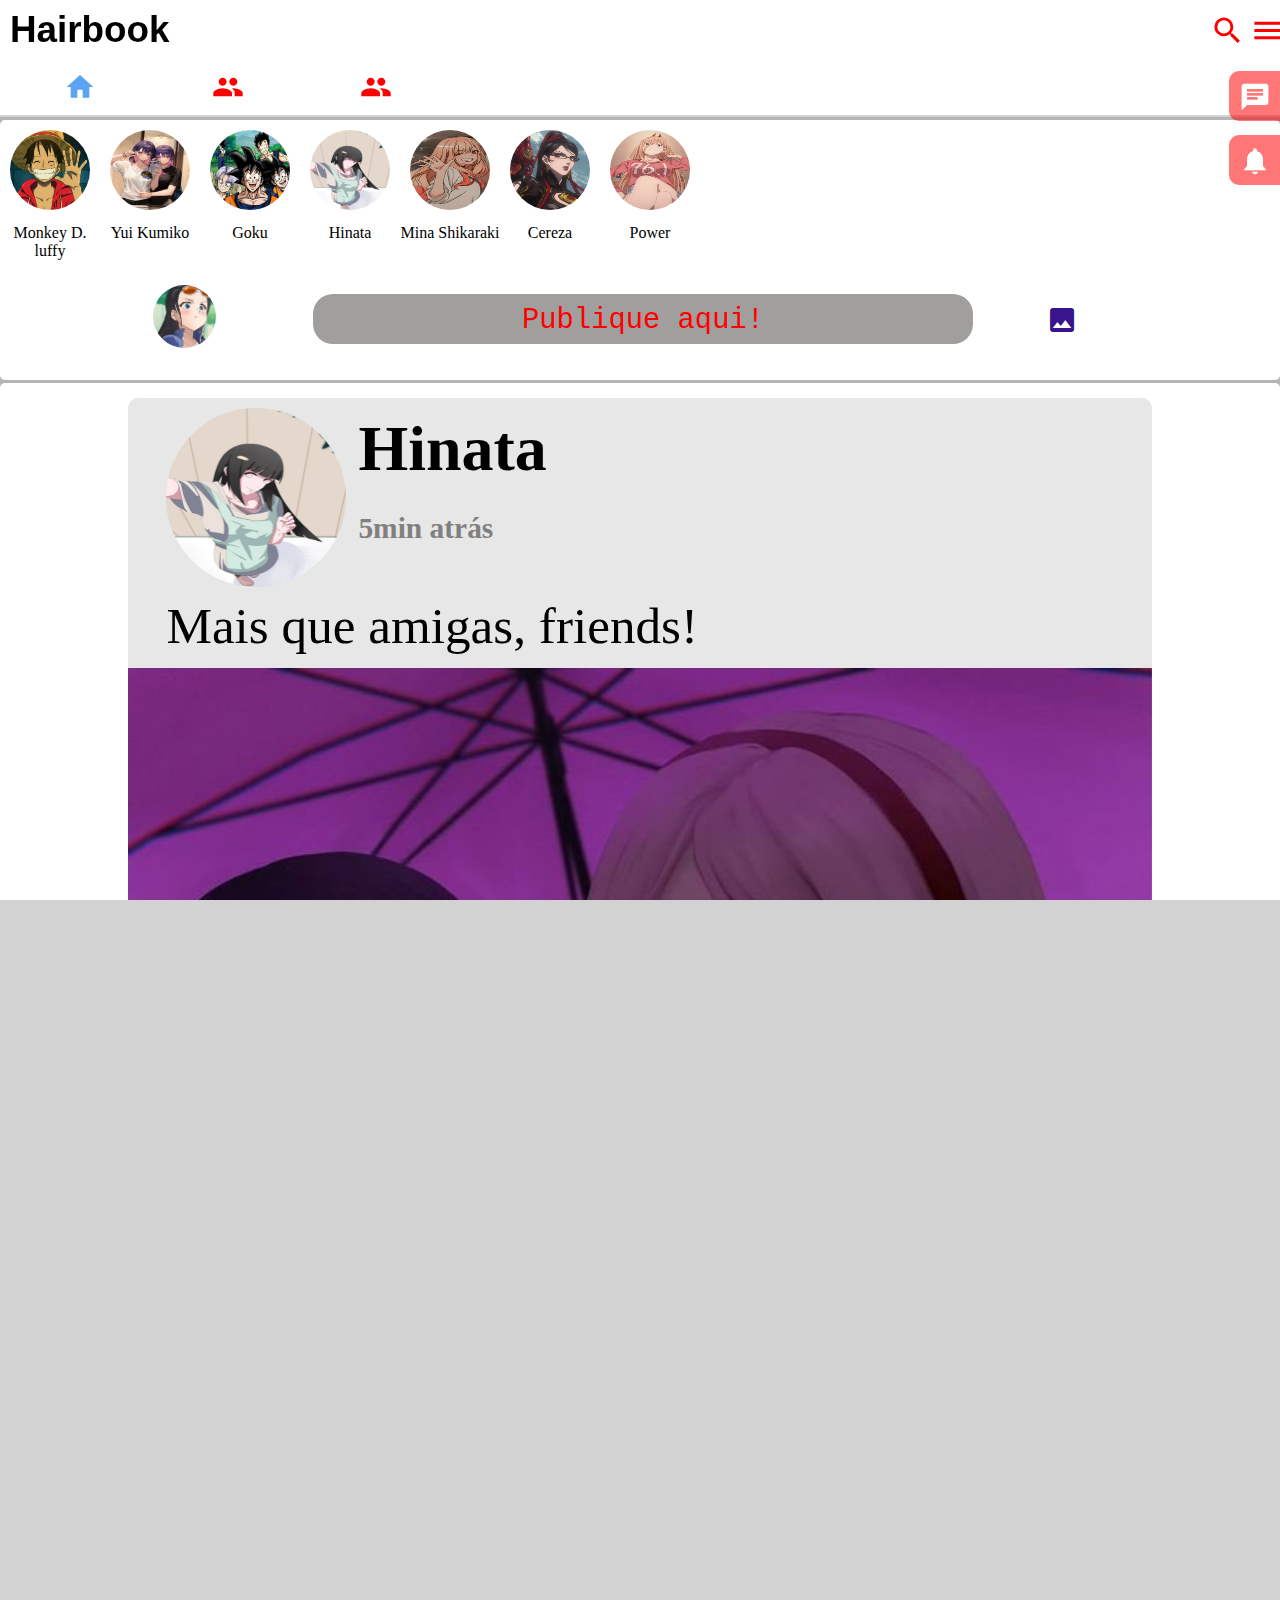
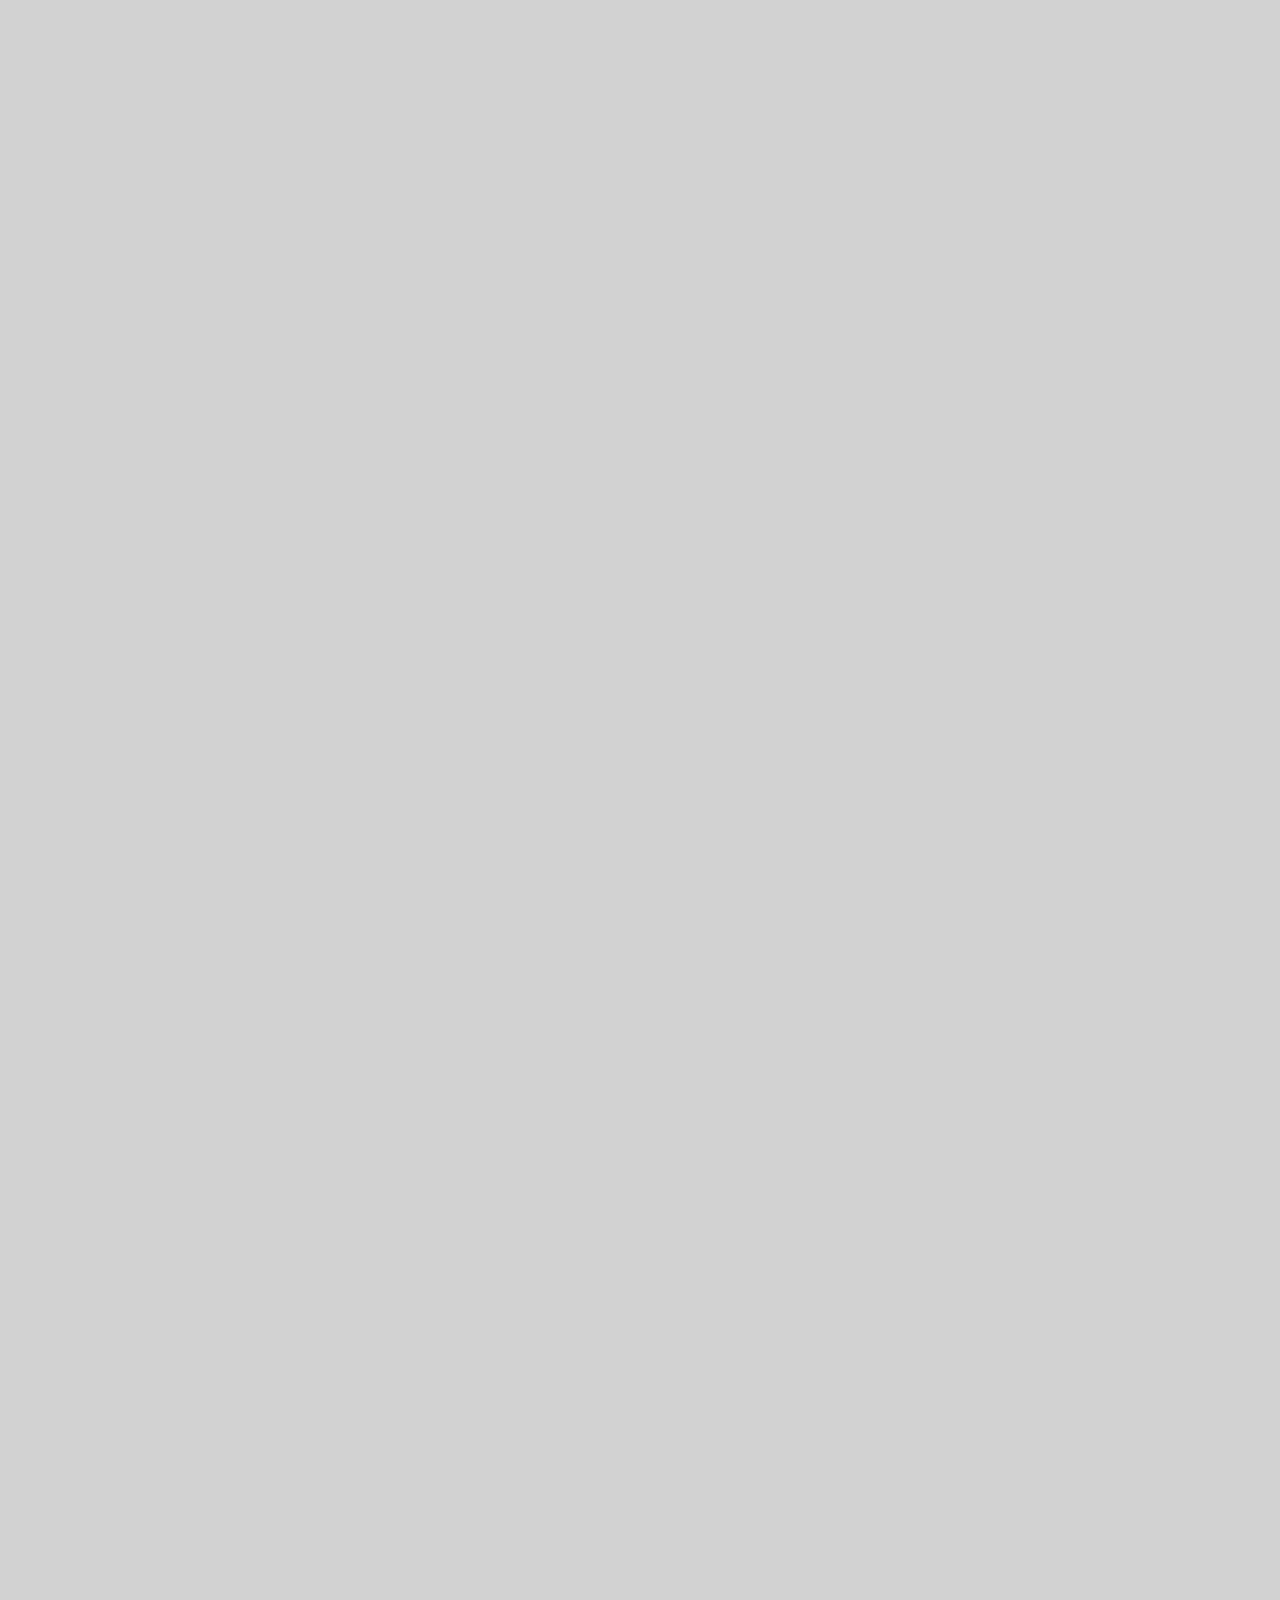
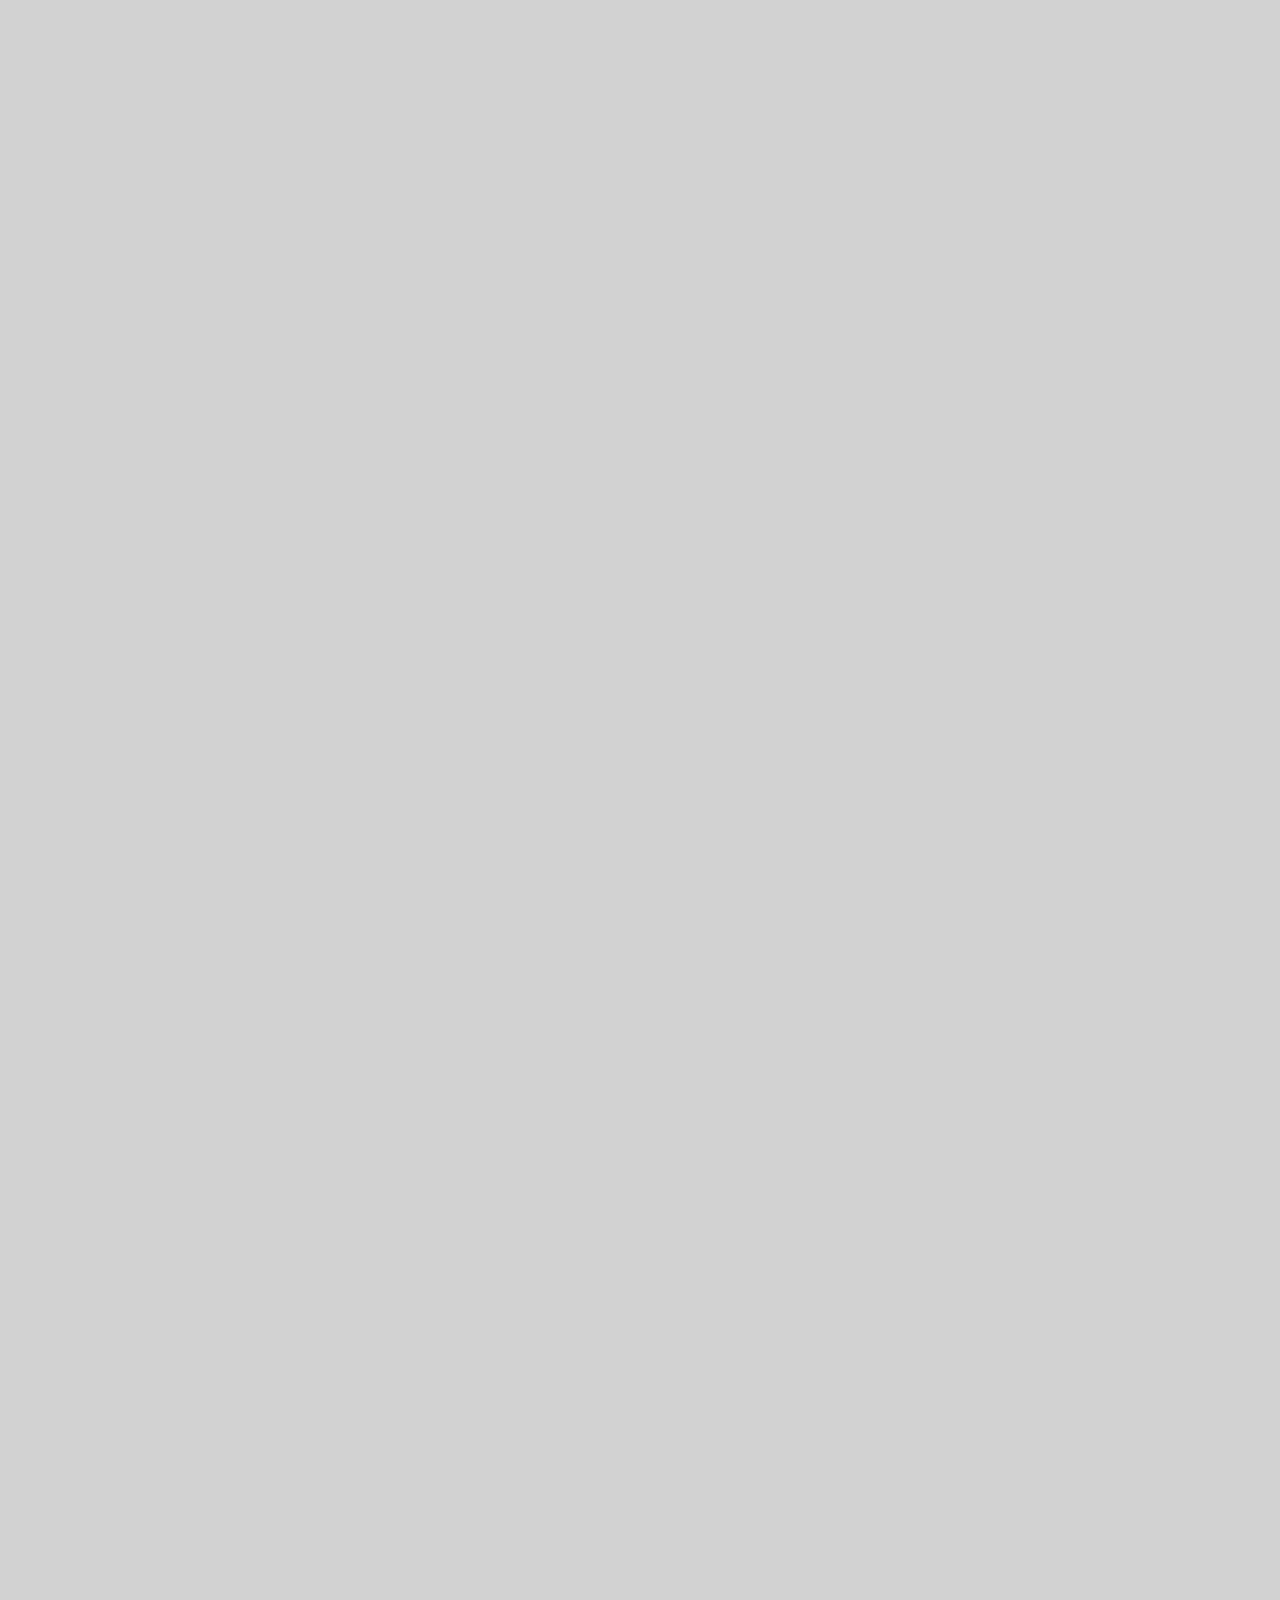
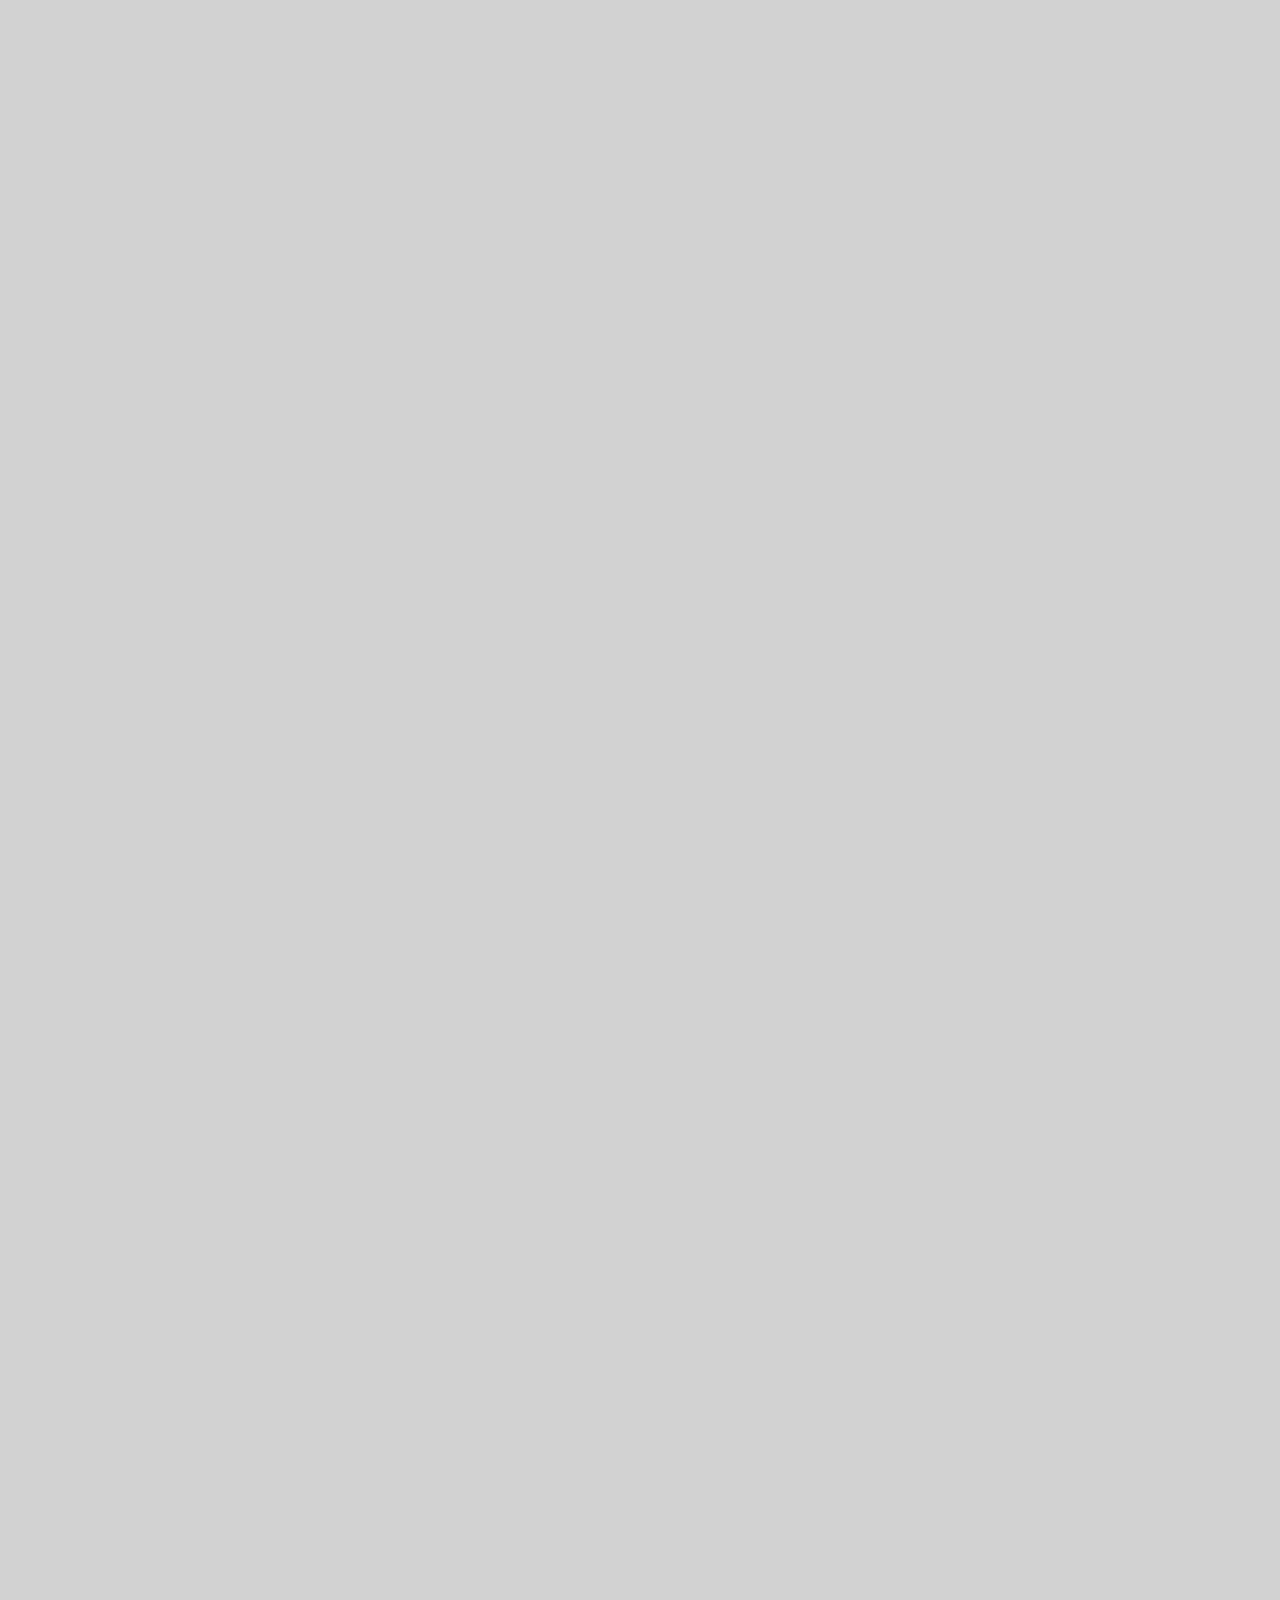
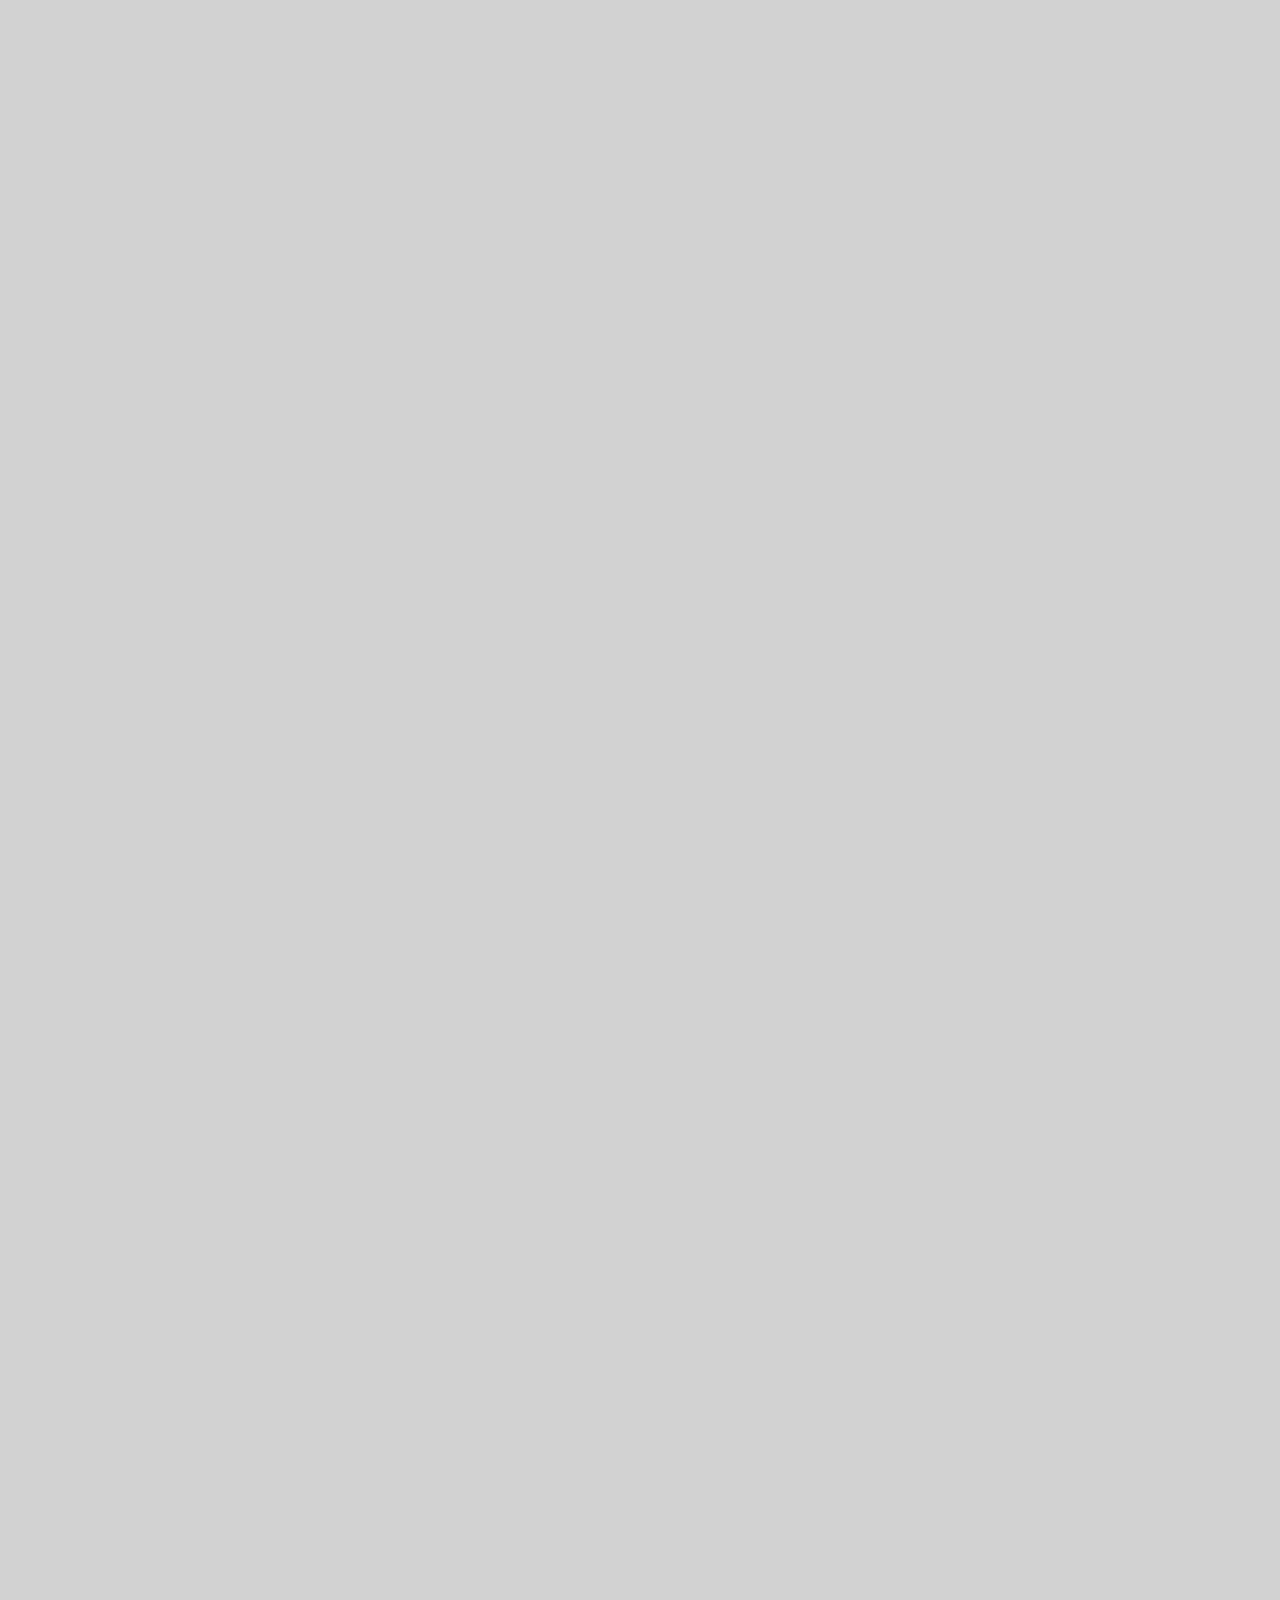
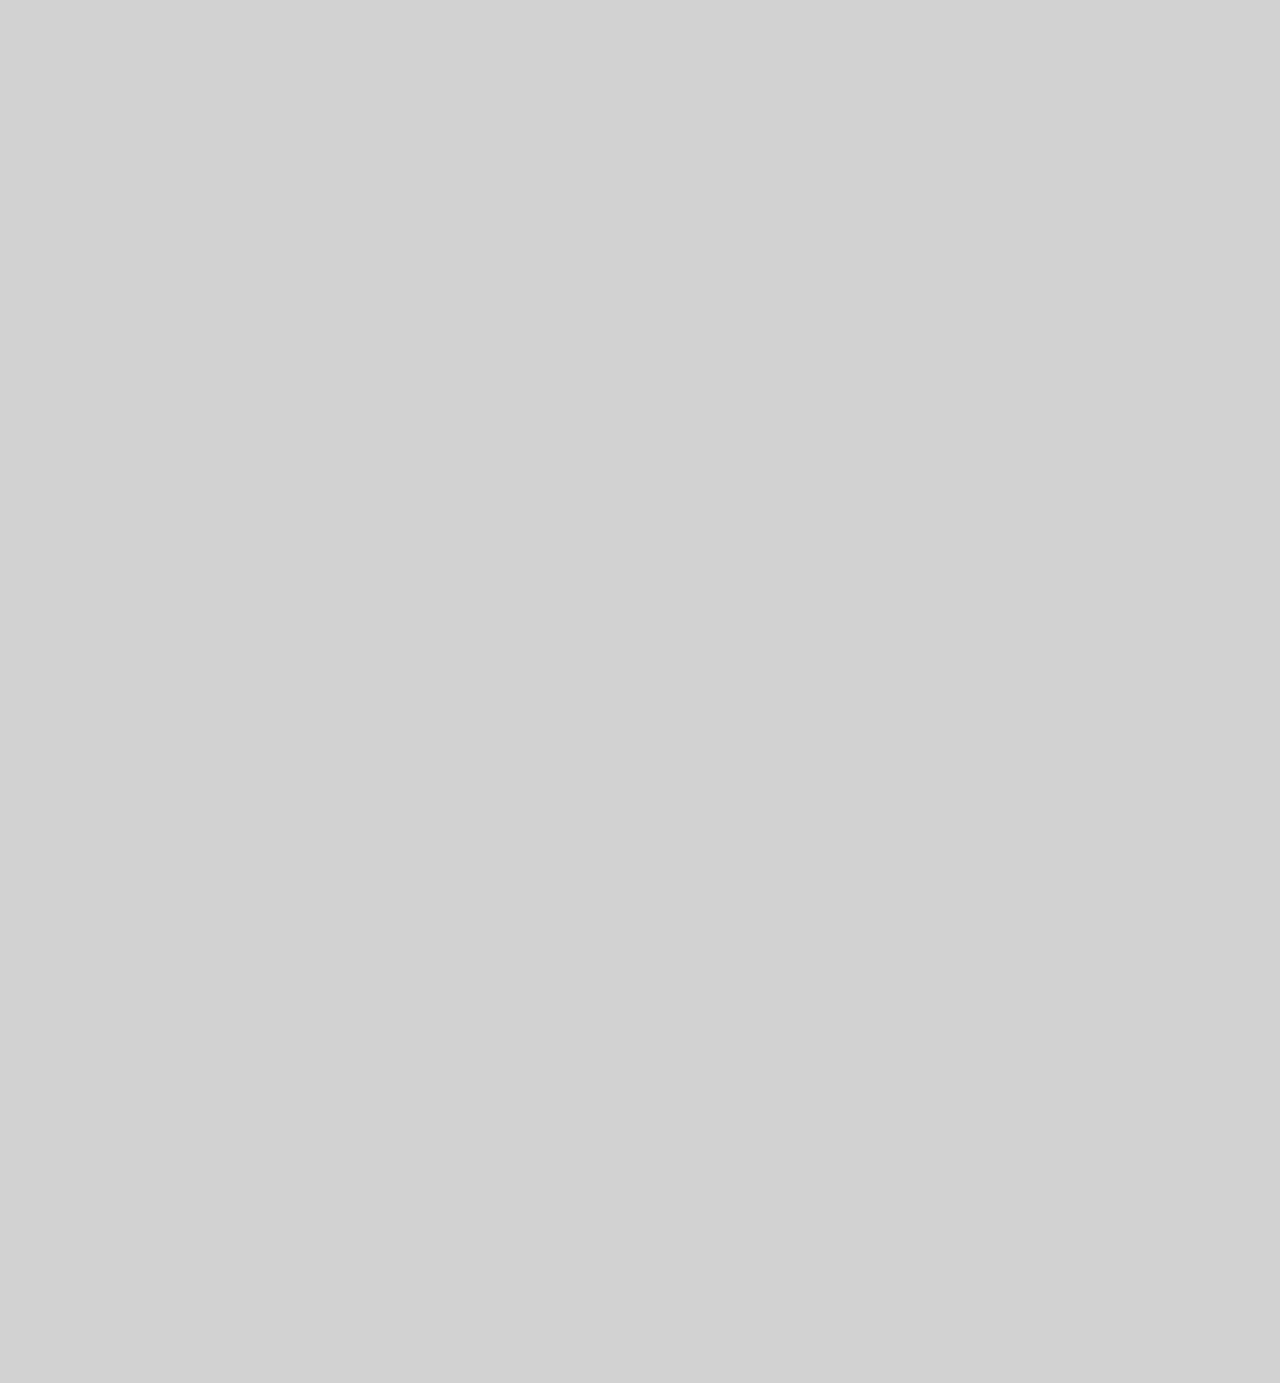
<file: index.html>
<!DOCTYPE html>
<html lang="pt-br">
<head>
    <meta charset="UTF-8">
    <meta name="viewport" content="width=device-width, initial-scale=1.0">
    <title>Hairbook</title>
    <link rel="stylesheet" href="https://fonts.googleapis.com/icon?family=Material+Icons">
    <link rel="stylesheet" href="https://fonts.googleapis.com/icon?family=Material+Icons+Outlined">
    <link rel="stylesheet" href="estilo/style.css">
    <link rel="stylesheet" href="estilo/feed.css">
</head>
<body>
    <main>
        <header>
            <h1>Hairbook</h1>
            <nav class="searchmenu">
                <a href="#"><i class="material-icons">searchoutilined</i></a>
                <a href="#"><i class="material-icons">menuoutilined</i></a>
            </nav>

            <div id="msgtelashow" onclick="telademsg()">
                <i class="material-icons" id="msgtelashow2">chatoutilined</i>
            </div>

            <div id="notitelashow" onclick="teladenoti()">
                <i class="material-icons" id="notitelashow2">notificationsoutlined</i>
            </div>

            <nav class="menu2">
                <a href="index.html"><i class="material-icons" id="select">homeoutilinedpx</i></a>
                <a href="amigos.html"><i class="material-icons">groupoutilined</i></a>
                <a href="mensagens.html" id="sumirtelagrande"><i class="material-icons">chatoutilined</i></a>
                <a href="#" id="group"><i class="material-icons">groups</i></a>
                <a href="notificações.html" id="sumirtelagrande"><i class="material-icons">notificationsoutlined</i></a>
                

            </nav>
            
           
        </header>
        <section id="storyandpubli">
            <section id="storys">
                <div id="story">
                    <img src="img/luffy.jpg" alt="Mina" id="storymini">
                    <p>Monkey D. luffy</p>
                </div>
                <div id="story">
                    <img src="img/2meninas.webp" alt="2meninas" id="storymini">
                    <p>Yui Kumiko</p>
                </div>
                <div id="story">
                    <img src="img/goku.jpg" alt="goku" id="storymini">
                    <p>Goku</p>
                </div>
                <div id="story">
                    <img src="img/hinata.jpg" alt="hinata" id="storymini">
                    <p>Hinata</p>
                </div>
                <div id="story">
                    <img src="img/garota.jpg" alt="Mina" id="storymini">
                    <p>Mina Shikaraki</p>
                </div>
                <div id="story">
                    <img src="img/bayonetta.jpg" alt="Mina" id="storymini">
                    <p>Cereza</p>
                </div>
                <div id="story">
                    <img src="img/power.webp" alt="Power" id="storymini">
                    <p>Power</p>
                </div>
            
            </section>
            <section id="publi">
                <img src="img/robin.jpg" alt="robin" id="perfil">
                <div id="textpubli"><a href="#" id="textpubli2">Publique aqui!</a></div>
                <i class="material-icons" id="photoadd">photolibrary</i>
            </section>
        </section>

        

        <section id="feed">
            <div id="publi1">
                <img src="img/hinata.jpg" alt="Hinata" id="perfilpubli1">
                <h2>Hinata</h2>
                <h3>5min atrás</h3>
                <p>Mais que amigas, friends!</p>
                <img src="img/hinata2.jpg" alt="foto" id="fotopostagem">
                <div id="curtidas">
                    <i class="material-icons">thumb_up</i> <p id="numcurtidas" name="numcurtidas">50 Curtidas</p>
                </div>
                
                
        
                <div id="interações">
                    <div id="fundolike" name="fundolike">
                        <p id="like" name="like" onclick="curtir1()"><i class="material-icons-outlined">thumb_up_outlined</i></p>
                    </div>
                    <div id="fundocoment">
                        <p id="coment"><i class="material-icons-outlined">keyboard_outlined</i></p>
                    </div>
                    <div id="fundoshare">
                        <p id="share"><i class="material-icons-outlined">reply</i></p>
                    </div>
                </div>

            </div>

            <br>

            <div id="publi1">
                <img src="img/luffy.jpg" alt="perfil" id="perfilpubli1">
                <h2>Monkey D. Luffy</h2>
                <h3>1h atrás</h3>
                <p>Recluto membros para meu bando! Comente nessa publicação</p>
                <img src="img/Luffy2.jpg" alt="foto" id="fotopostagem">
                <div id="curtidas">
                    <i class="material-icons">thumb_up</i> <p id="numcurtidas2" class="numcurtidas2">125 curtidas</p>
                </div>
        
                <div id="interações">
                    <div id="fundolike2">
                        <p id="like2" onclick="curtir2()"><i class="material-icons-outlined">thumb_up_outlined</i></p>
                    </div>
                    <div id="fundocoment">
                        <p id="coment"><i class="material-icons-outlined">keyboard_outlined</i></p>
                    </div>
                    <div id="fundoshare">
                        <p id="share"><i class="material-icons-outlined">reply</i></p>
                    </div>
                </div>

            </div>

            <br>

            <div id="publi1">
                <img src="img/vegeta.jpg" alt="perfil" id="perfilpubli1">
                <h2>Vegeta</h2>
                <h3>1h atrás</h3>
                <p>O verme do Kakaroto saiu pra treinar e não me esperou.</p>
                
                <div id="curtidas">
                    <i class="material-icons">thumb_up</i> <p id="numcurtidas3">45 curtidas</p>
                </div>
        
                <div id="interações">
                    <div id="fundolike3">
                        <p id="like3" onclick="curtir3()"><i class="material-icons-outlined">thumb_up_outlined</i></p>
                    </div>
                    <div id="fundocoment">
                        <p id="coment"><i class="material-icons-outlined">keyboard_outlined</i></p>
                    </div>
                    <div id="fundoshare">
                        <p id="share"><i class="material-icons-outlined">reply</i></p>
                    </div>
                </div>

            </div>

            

        </section>





       
    </main>




    

    

    <div id="msgtela">
        <div id="posfixed">
            <div id="msgtela2">
                <i class="material-icons" id="fechartelamsg" onclick="sumirtelademsg()">arrow_drop_up</i>
                <h1>Mensagens</h1>
                <a href="#" id="gearmensagem2"><i class="material-icons">settings</i></a>
            </div>
            <hr>
            <iframe src="mensagens2.html" frameborder="0"></iframe>
        </div>
    </div>

    <div id="notitela">
        <div id="posfixednoti">
            <div id="notitela2">
                <i class="material-icons" id="fechartelanoti" onclick="sumirteladenoti()">arrow_drop_up</i>
                <h1>Notificações</h1>
                <a href="#" id="gearnoti2"><i class="material-icons">settings</i></a>
            </div>
            <hr>
            <iframe src="notificações2.html" frameborder="0"></iframe>
        </div>
    </div>

    <script src="Script/mensagem2.js"></script>
    <script src="Script/feed.js"></script>

    
</body>
</html>
</file>
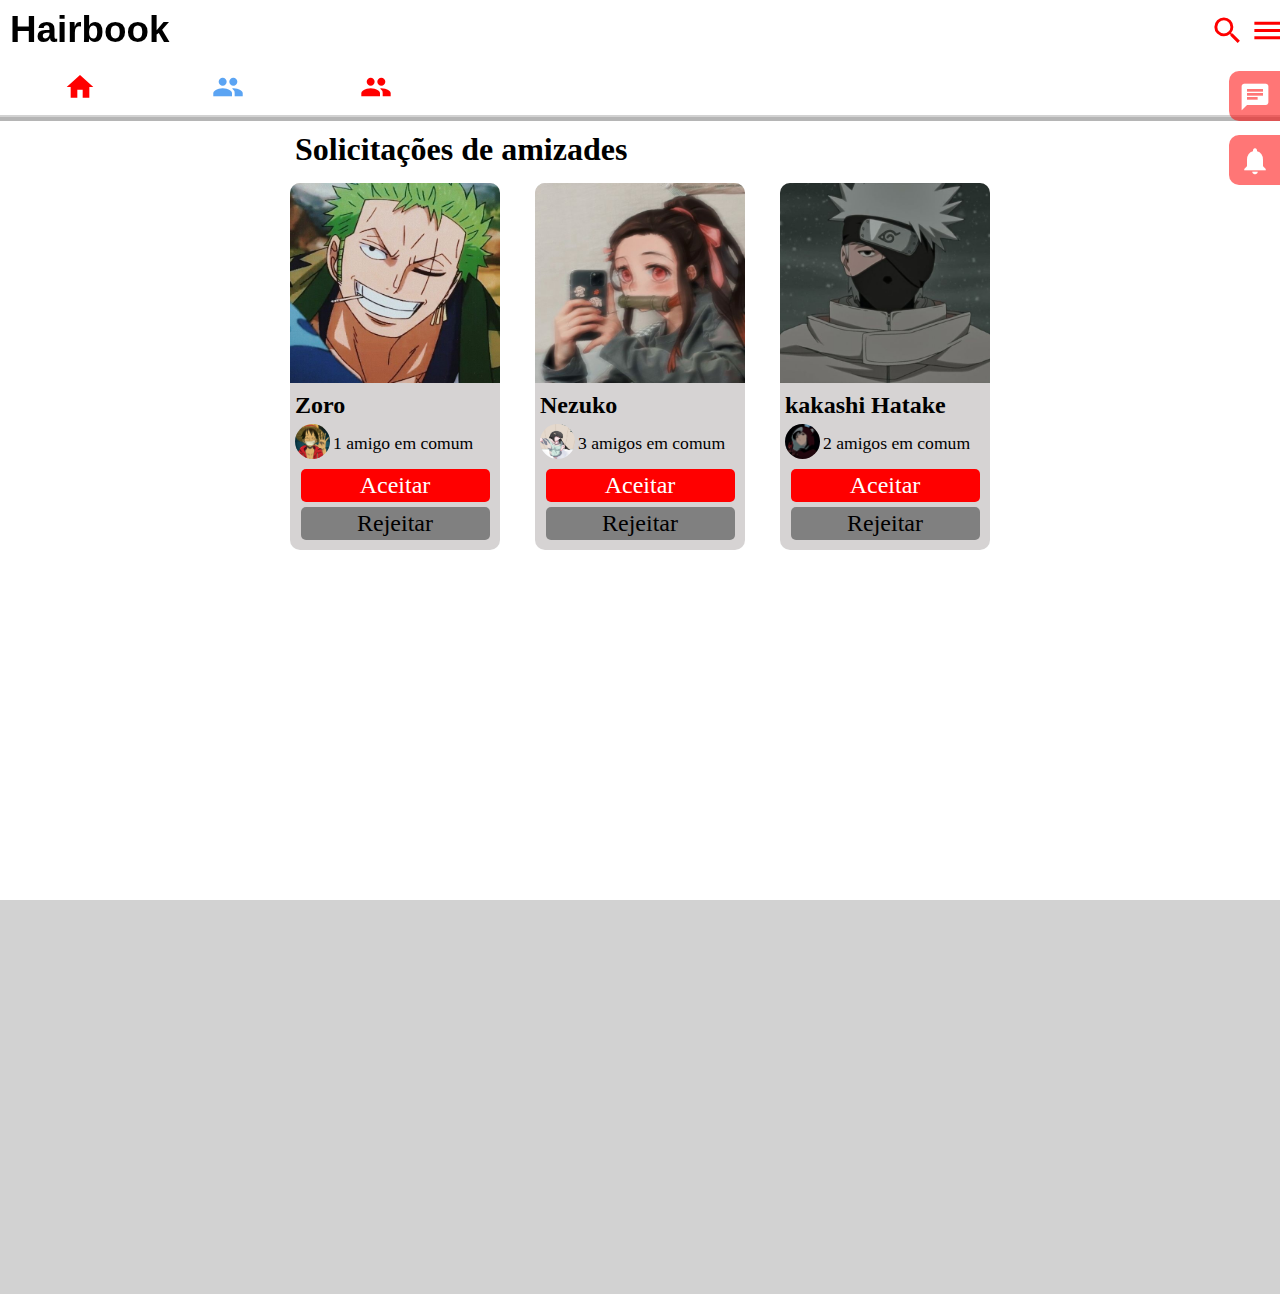
<file: amigos.html>
<!DOCTYPE html>
<html lang="pt-br">
<head>
    <meta charset="UTF-8">
    <meta name="viewport" content="width=device-width, initial-scale=1.0">
    <title>Amigos</title>
    <link rel="stylesheet" href="https://fonts.googleapis.com/icon?family=Material+Icons">
    <link rel="stylesheet" href="estilo/style.css">
    <link rel="stylesheet" href="estilo/amigos.css">
</head>
<body>
    <main>
        <header>
            <h1>Hairbook</h1>
            <nav class="searchmenu">
                <a href="#"><i class="material-icons">searchoutilined</i></a>
                <a href="#"><i class="material-icons">menuoutilined</i></a>
            </nav>

            <div id="msgtelashow" onclick="telademsg()">
                <i class="material-icons" id="msgtelashow2">chatoutilined</i>
            </div>

            <div id="notitelashow" onclick="teladenoti()">
                <i class="material-icons" id="notitelashow2">notificationsoutlined</i>
            </div>

            <nav class="menu2">
                <a href="index.html"><i class="material-icons">homeoutilinedpx</i></a>
                <a href="amigos.html"><i class="material-icons" id="select">groupoutilined</i></a>
                <a href="mensagens.html" id="sumirtelagrande"><i class="material-icons">chatoutilined</i></a>
                <a href="#" id="group"><i class="material-icons">groups</i></a>
                <a href="notificações.html" id="sumirtelagrande"><i class="material-icons">notificationsoutlined</i></a>

            </nav>
           
        </header>
        <section id="fundoamigo">
            <section id="amigos">
                <h1>Solicitações de amizades</h1>
                <section id="amigo1">
                    <img src="img/zoro.jpg" alt="zoro" id="fotoamigo">
                    <p id="perfilnome">Zoro</p>
                    <p id="time">25min</p>
                    <img src="img/luffy.jpg" alt="luffy" id="amigocomum">
                    <p id="comumtext">1 amigo em comum</p>
                    <p id="aceitar1" onclick="aceitar()">Aceitar</p>
                    <p id="rejeitar1">Rejeitar</p>
                </section>
                <section id="amigo2">
                    <img src="img/nezuko.jpg" alt="Nezuko" id="fotoamigo">
                    <p id="perfilnome">Nezuko</p>
                    <p id="time">1hr</p>
                    <img src="img/hinata.jpg" alt="luffy" id="amigocomum2">
                    <p id="comumtext2">3 amigos em comum</p>
                    <p id="aceitar2" onclick="aceitar2()">Aceitar</p>
                    <p id="rejeitar2">Rejeitar</p>
                </section>
                <section id="amigo3" >
                    <img src="img/kakashi.jpg" alt="perfil" id="fotoamigo">
                    <p id="perfilnome">kakashi Hatake</p>
                    <p id="time">1hr</p>
                    <img src="img/Lain.jpg" alt="amigo" id="amigocomum3">
                    <p id="comumtext3">2 amigos em comum</p>
                    <p id="aceitar3" onclick="aceitar3()">Aceitar</p>
                    <p id="rejeitar3">Rejeitar</p>
                </section>
                
            </section>
        </section>


    </main>


    <div id="msgtela">
        <div id="msgtela2">
            <i class="material-icons" id="fechartelamsg" onclick="sumirtelademsg()">arrow_drop_up</i>
            <h1>Mensagens</h1>
            <a href="#" id="gearmensagem2"><i class="material-icons">settings</i></a>
        </div>
        <hr>
        <iframe src="mensagens2.html" frameborder="0"></iframe>
    </div>

    <div id="notitela">
        <div id="posfixednoti">
            <div id="notitela2">
                <i class="material-icons" id="fechartelanoti" onclick="sumirteladenoti()">arrow_drop_up</i>
                <h1>Notificações</h1>
                <a href="#" id="gearnoti2"><i class="material-icons">settings</i></a>
            </div>
            <hr>
            <iframe src="notificações2.html" frameborder="0"></iframe>
        </div>
    </div>

    <script src="Script/mensagem2.js"></script>
    <script src="Script/amigos.js"></script>
    
</body>
</html>
</file>
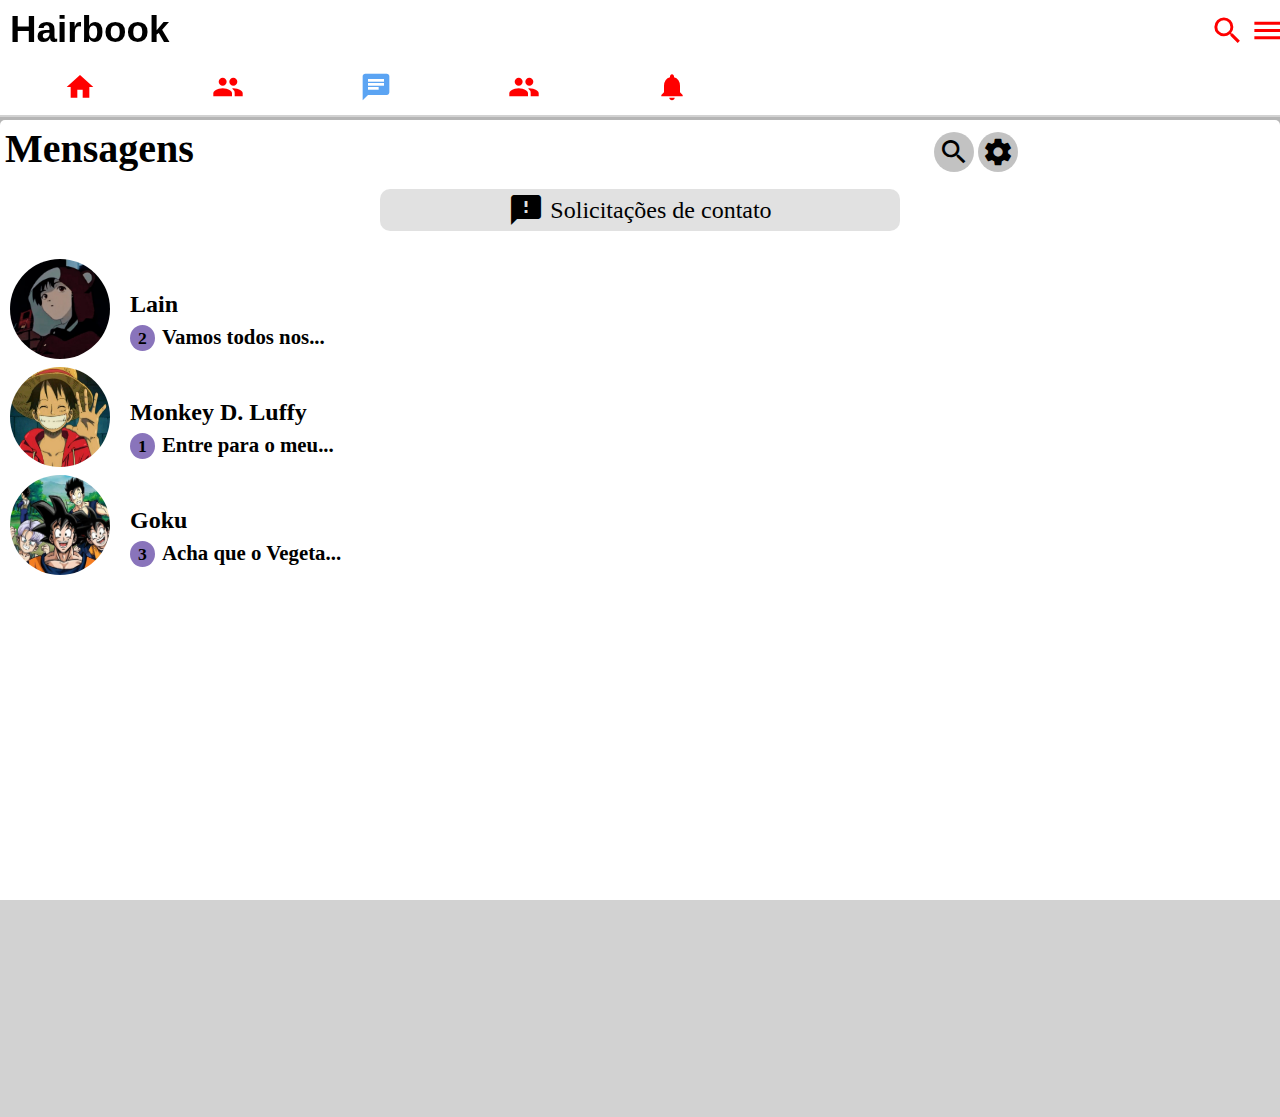
<file: mensagens.html>
<!DOCTYPE html>
<html lang="pt-br">
<head>
    <meta charset="UTF-8">
    <meta name="viewport" content="width=device-width, initial-scale=1.0">
    <title>Document</title>
    <link rel="stylesheet" href="https://fonts.googleapis.com/icon?family=Material+Icons">
    <link rel="stylesheet" href="estilo/style.css">
    <link rel="stylesheet" href="estilo/mensagens.css">
</head>
<body>
    <main>
        <header>
            <h1>Hairbook</h1>
            <nav class="searchmenu">
                <a href="#"><i class="material-icons">searchoutilined</i></a>
                <a href="#"><i class="material-icons">menuoutilined</i></a>
            </nav>
            <nav class="menu2">
                <a href="index.html"><i class="material-icons">homeoutilinedpx</i></a>
                <a href="amigos.html"><i class="material-icons">groupoutilined</i></a>
                <a href="mensagens.html"><i class="material-icons" id="select">chatoutilined</i></a>
                <a href="#" id="group"><i class="material-icons">groups</i></a>
                <a href="notificações.html"><i class="material-icons">notificationsoutlined</i></a>
                

            </nav>
           
        </header>
        <section id="mensagens">
            <h1>Mensagens</h1>
            <a href="#" id="seachmensagem"><i class="material-icons">searchoutilined</i></a>
            <a href="#" id="gearmensagem"><i class="material-icons">settings</i></a>
        </section>

        <section id="fundomensagem">
            <section id="solicitaçõesdemsg">
                <a href="#" id="solicitaçõesdemsg2"><i class="material-icons">feedback</i> Solicitações de contato</a>
            </section>
            <section id="recebidas">
                <a href="#" id="receb">
                    <div id="lain">
                        <img src="img/Lain.jpg" alt="Lain" id="perfillain">
                        <h2>Lain</h2>
                        <i>2</i>
                        <p>Vamos todos nos...</p>
                        <p id="tamanho1">Vamos todos nos conectar</p>
                    </div>
                </a>
            </section>

            <section id="recebidas">
                <a href="#" id="receb">
                    <div id="lain">
                        <img src="img/luffy.jpg" alt="luffy" id="perfillain">
                        <h2>Monkey D. Luffy</h2>
                        <i>1</i>
                        <p>Entre para o meu...</p>
                        <p id="tamanho1">Entre para o meu bando!</p>
                    </div>
                </a>
            </section>

            <section id="recebidas">
                <a href="#" id="receb">
                    <div id="lain">
                        <img src="img/goku.jpg" alt="goku" id="perfillain">
                        <h2>Goku</h2>
                        <i>3</i>
                        <p>Acha que o Vegeta...</p>
                        <p id="tamanho1">Acha que o Vegeta vai ficar bravo...</p>
                    </div>
                </a>
            </section>



        </section>
    </main>
    
</body>
</html>
</file>
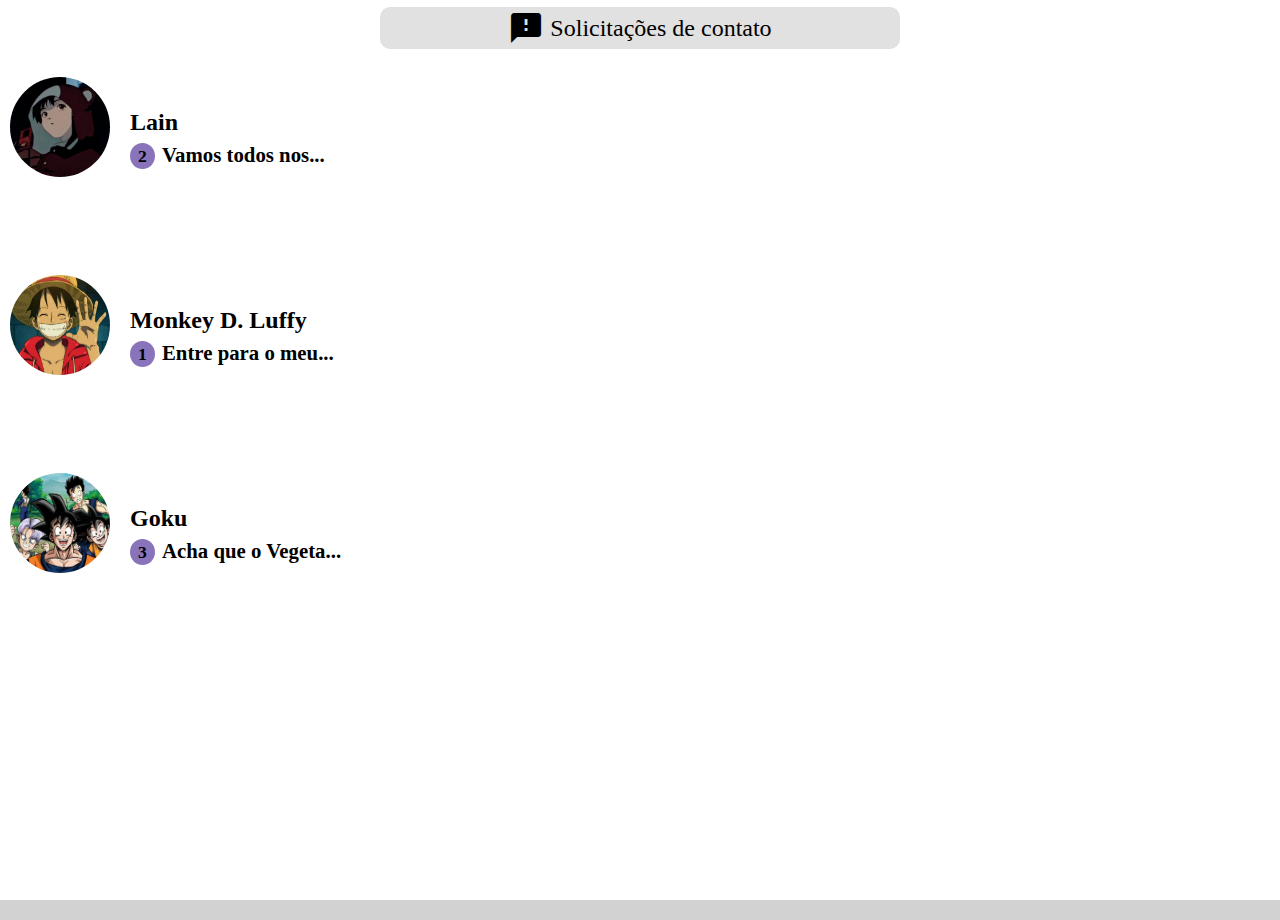
<file: mensagens2.html>
<!DOCTYPE html>
<html lang="pt-br">
<head>
    <meta charset="UTF-8">
    <meta name="viewport" content="width=device-width, initial-scale=1.0">
    <title>Document</title>
    <link rel="stylesheet" href="https://fonts.googleapis.com/icon?family=Material+Icons">
    <link rel="stylesheet" href="estilo/style.css">
    <link rel="stylesheet" href="estilo/mensagens.css">
    <link rel="stylesheet" href="estilo/mensagens2.css">
</head>
<body>
    <main>
       

        <section id="fundomensagem">
            <section id="solicitaçõesdemsg">
                <a href="#" id="solicitaçõesdemsg2"><i class="material-icons">feedback</i> Solicitações de contato</a>
            </section>
            <section id="recebidas">
                <a href="#" id="receb">
                    <div id="lain">
                        <img src="img/Lain.jpg" alt="Lain" id="perfillain">
                        <h2>Lain</h2>
                        <i>2</i>
                        <p>Vamos todos nos...</p>
                        <p id="tamanho1">Vamos todos nos conectar</p>
                    </div>
                </a>
            </section>

            <section id="recebidas">
                <a href="#" id="receb">
                    <div id="lain">
                        <img src="img/luffy.jpg" alt="luffy" id="perfillain">
                        <h2>Monkey D. Luffy</h2>
                        <i>1</i>
                        <p>Entre para o meu...</p>
                        <p id="tamanho1">Entre para o meu bando!</p>
                    </div>
                </a>
            </section>

            <section id="recebidas">
                <a href="#" id="receb">
                    <div id="lain">
                        <img src="img/goku.jpg" alt="goku" id="perfillain">
                        <h2>Goku</h2>
                        <i>3</i>
                        <p>Acha que o Vegeta...</p>
                        <p id="tamanho1">Acha que o Vegeta vai ficar bravo...</p>
                    </div>
                </a>
            </section>




        </section>
    </main>
    
</body>
</html>
</file>
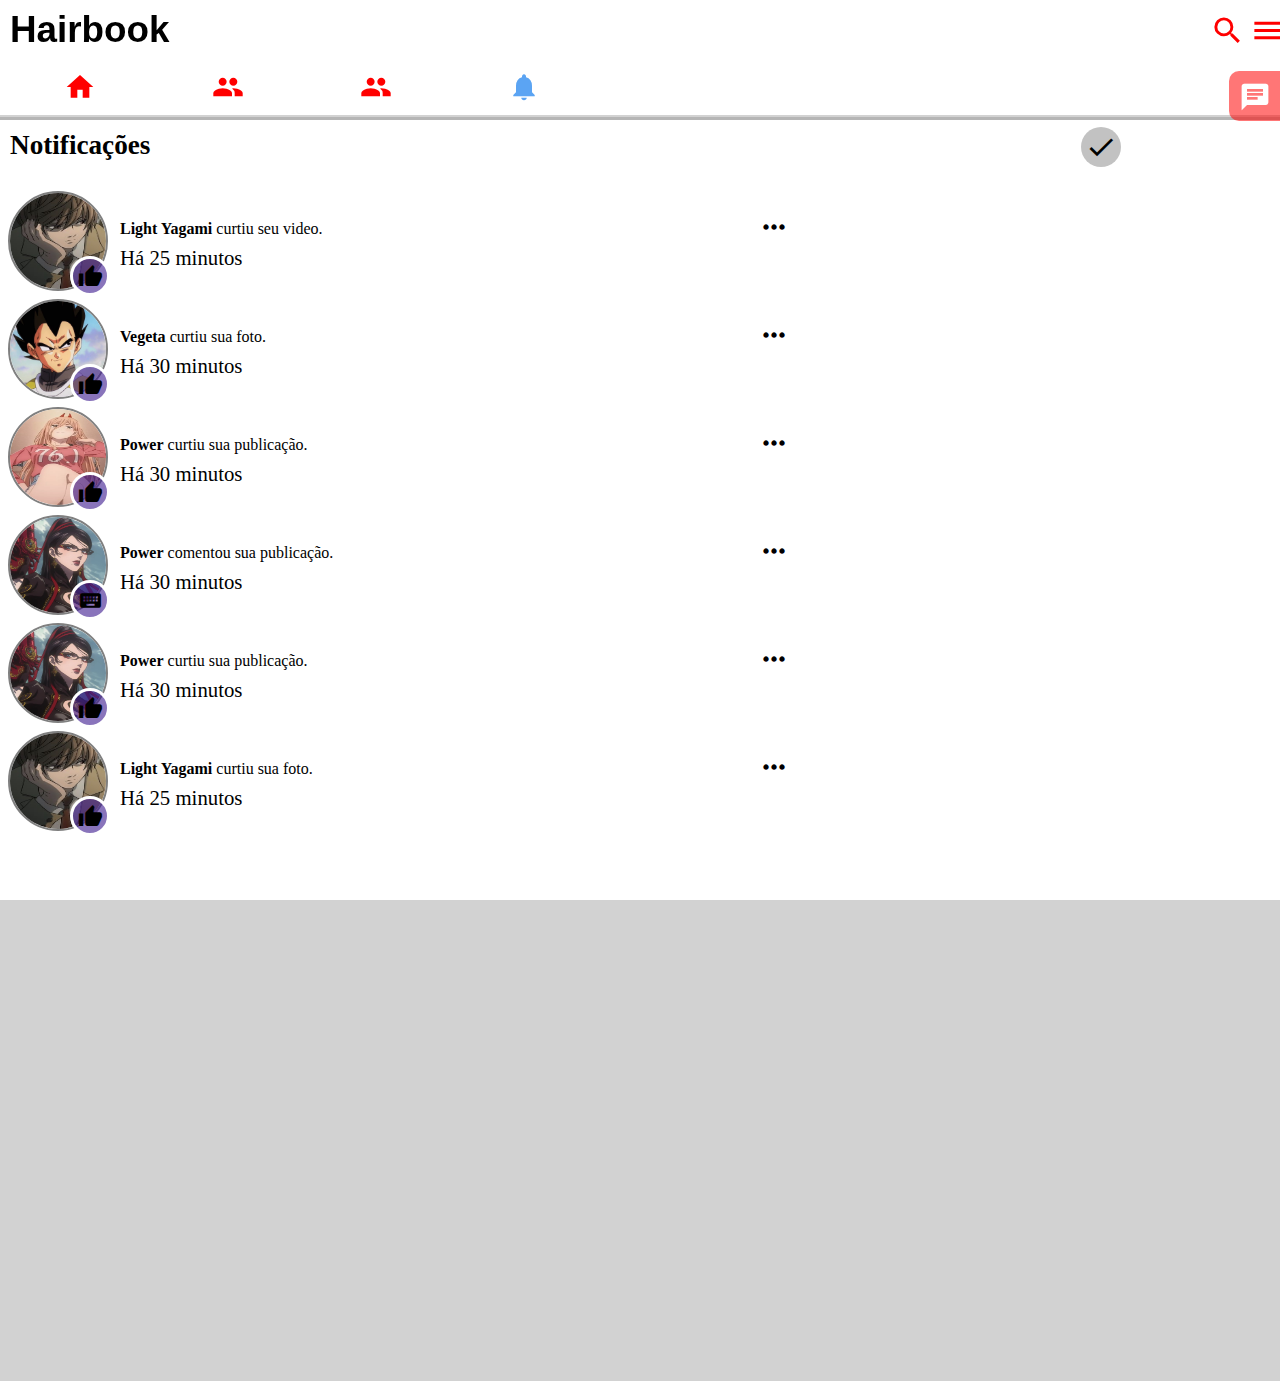
<file: notificações.html>
<!DOCTYPE html>
<html lang="pt-br">
<head>
    <meta charset="UTF-8">
    <meta name="viewport" content="width=device-width, initial-scale=1.0">
    <title>Notificações</title>
    <link rel="stylesheet" href="https://fonts.googleapis.com/icon?family=Material+Icons">
    <link rel="stylesheet" href="estilo/style.css">
    <link rel="stylesheet" href="estilo/notificações.css">
</head>
<body>
    <main>
        <header>
            <h1>Hairbook</h1>
            <nav class="searchmenu">
                <a href="#"><i class="material-icons">searchoutilined</i></a>
                <a href="#"><i class="material-icons">menuoutilined</i></a>
            </nav>

            <div id="msgtelashow" onclick="telademsg()">
                <i class="material-icons" id="msgtelashow2">chatoutilined</i>
            </div>

            <nav class="menu2">
                <a href="index.html"><i class="material-icons">homeoutilinedpx</i></a>
                <a href="amigos.html"><i class="material-icons">groupoutilined</i></a>
                <a href="mensagens.html" id="sumirtelagrande"><i class="material-icons">chatoutilined</i></a>
                <a href="#" id="group"><i class="material-icons">groups</i></a>
                <a href="notificações.html"><i class="material-icons" id="select">notificationsoutlined</i></a>
                

            </nav>
           
        </header>
        <div id="barranoti">
            <h2>Notificações</h1>
            <i class="material-icons">check</i>

        </div>
        <section id="notificações">
            <div id="notificação1">
                
                <img src="img/light.jpg" alt="Light" id="perfilnoti">
                <i class="material-icons" id="like">thumb_up</i>
                <i class="material-icons" id="menunoti">more_horiz</i>
                <p id="namenoti"><strong>Light Yagami</strong> curtiu seu video.</p>
                <p class="timenoti">Há 25 minutos</p>
            </div>

            <div id="notificação1">
                
                <img src="img/vegeta.jpg" alt="vegeta" id="perfilnoti">
                <i class="material-icons" id="like">thumb_up</i>
                <i class="material-icons" id="menunoti">more_horiz</i>
                <p id="namenoti"><strong>Vegeta</strong> curtiu sua foto.</p>
                <p class="timenoti">Há 30 minutos</p>
            </div>

            <div id="notificação1">
                
                <img src="img/power.webp" alt="Power" id="perfilnoti">
                <i class="material-icons" id="like">thumb_up</i>
                <i class="material-icons" id="menunoti">more_horiz</i>
                <p id="namenoti"><strong>Power</strong> curtiu sua publicação.</p>
                <p class="timenoti">Há 30 minutos</p>
            </div>

            <div id="notificação1">
                
                <img src="img/bayonetta.jpg" alt="Cereza" id="perfilnoti">
                <i class="material-icons" id="like">keyboard</i>
                <i class="material-icons" id="menunoti">more_horiz</i>
                <p id="namenoti"><strong>Power</strong> comentou sua publicação.</p>
                <p class="timenoti">Há 30 minutos</p>
            </div>

            <div id="notificação1">
                
                <img src="img/bayonetta.jpg" alt="Cereza" id="perfilnoti">
                <i class="material-icons" id="like">thumb_up</i>
                <i class="material-icons" id="menunoti">more_horiz</i>
                <p id="namenoti"><strong>Power</strong> curtiu sua publicação.</p>
                <p class="timenoti">Há 30 minutos</p>
            </div>

            <div id="notificação1">
                
                <img src="img/light.jpg" alt="Light" id="perfilnoti">
                <i class="material-icons" id="like">thumb_up</i>
                <i class="material-icons" id="menunoti">more_horiz</i>
                <p id="namenoti"><strong>Light Yagami</strong> curtiu sua foto.</p>
                <p class="timenoti">Há 25 minutos</p>
            </div>



        </section>
    </main>


    <div id="msgtela">
        <div id="msgtela2">
            <i class="material-icons" id="fechartelamsg" onclick="sumirtelademsg()">arrow_drop_up</i>
            <h1>Mensagens</h1>
            <a href="#" id="gearmensagem2"><i class="material-icons">settings</i></a>
        </div>
        <hr>
        <iframe src="mensagens2.html" frameborder="0"></iframe>
    </div>

    <script src="Script/mensagem2.js"></script>
    
</body>
</html>
</file>
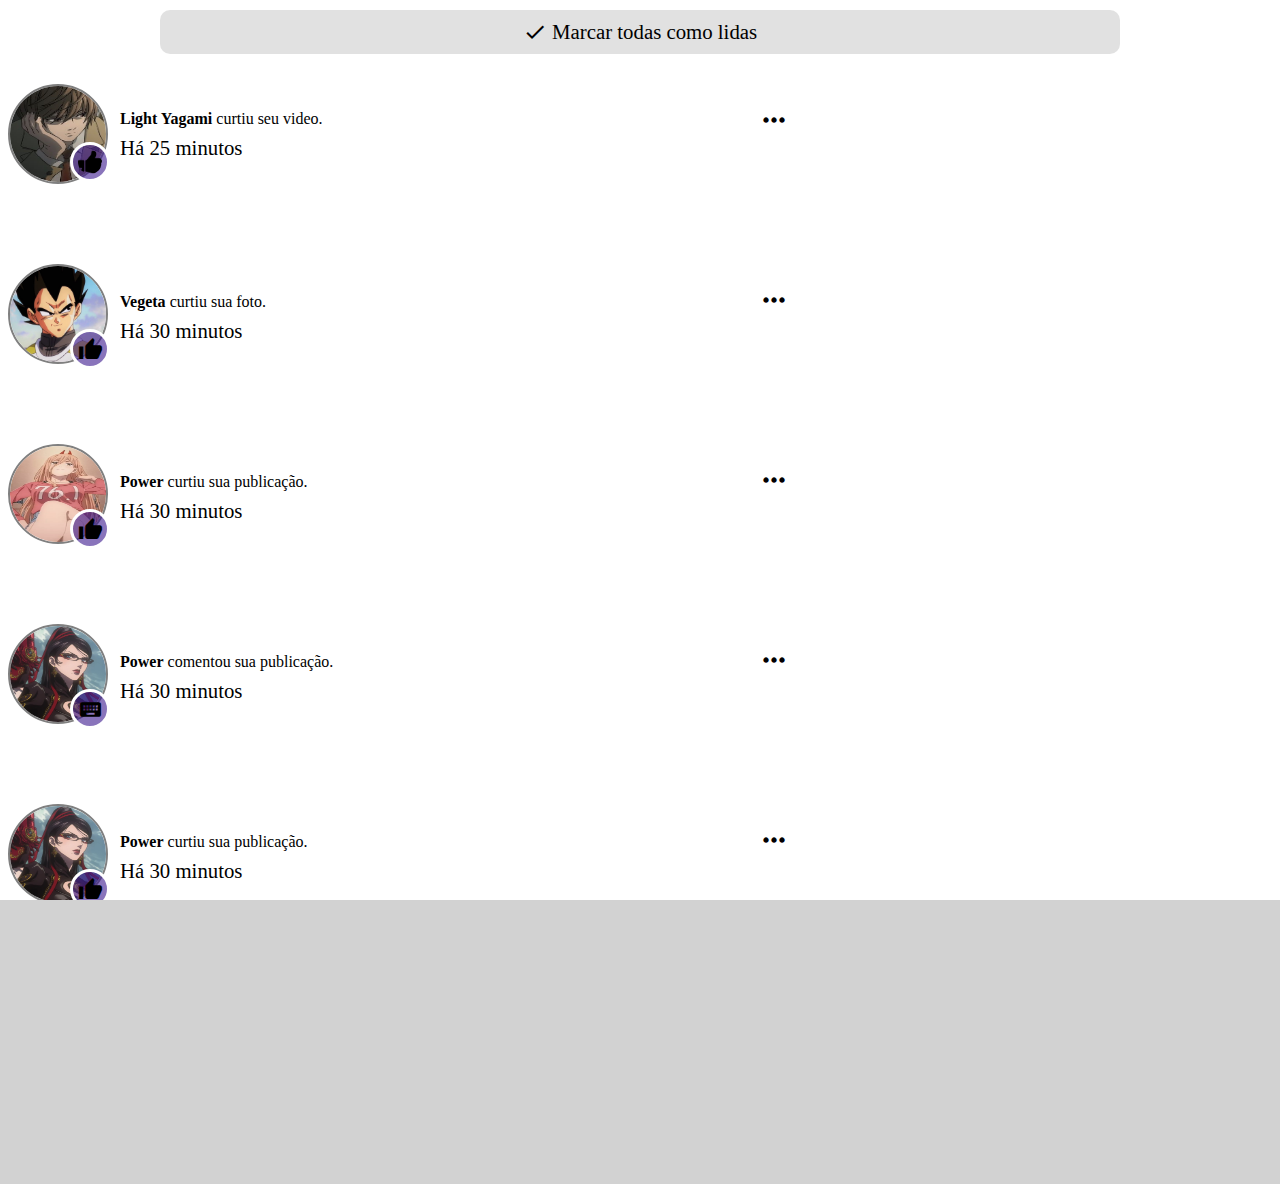
<file: notificações2.html>
<!DOCTYPE html>
<html lang="pt-br">
<head>
    <meta charset="UTF-8">
    <meta name="viewport" content="width=device-width, initial-scale=1.0">
    <title>Notificações</title>
    <link rel="stylesheet" href="https://fonts.googleapis.com/icon?family=Material+Icons">
    <link rel="stylesheet" href="estilo/style.css">
    <link rel="stylesheet" href="estilo/notificações.css">
    <link rel="stylesheet" href="estilo/notificações2.css">
</head>
<body>
    <main>
        
        

        <section id="fundonoti">
            <div id="marcarnoti">
                <p><i class="material-icons">check</i> Marcar todas como lidas</p>
            </div>
            
            <section id="notificaçõestela2">
            
                <div id="notificação1">
            
            
                    <img src="img/light.jpg" alt="Light" id="perfilnoti">
                    <img src="img/icons/like.png" alt="Like" id="like">
                    <i class="material-icons" id="menunoti">more_horiz</i>
                    <p id="namenoti"><strong>Light Yagami</strong> curtiu seu video.</p>
                    <p class="timenoti">Há 25 minutos</p>
                </div>

                <div id="notificação1">
                
                    <img src="img/vegeta.jpg" alt="vegeta" id="perfilnoti">
                    <i class="material-icons" id="like">thumb_up</i>
                    <i class="material-icons" id="menunoti">more_horiz</i>
                    <p id="namenoti"><strong>Vegeta</strong> curtiu sua foto.</p>
                    <p class="timenoti">Há 30 minutos</p>
                </div>
    
                <div id="notificação1">
                    
                    <img src="img/power.webp" alt="Power" id="perfilnoti">
                    <i class="material-icons" id="like">thumb_up</i>
                    <i class="material-icons" id="menunoti">more_horiz</i>
                    <p id="namenoti"><strong>Power</strong> curtiu sua publicação.</p>
                    <p class="timenoti">Há 30 minutos</p>
                </div>
    
                <div id="notificação1">
                    
                    <img src="img/bayonetta.jpg" alt="Cereza" id="perfilnoti">
                    <i class="material-icons" id="like">keyboard</i>
                    <i class="material-icons" id="menunoti">more_horiz</i>
                    <p id="namenoti"><strong>Power</strong> comentou sua publicação.</p>
                    <p class="timenoti">Há 30 minutos</p>
                </div>
    
                <div id="notificação1">
                    
                    <img src="img/bayonetta.jpg" alt="Cereza" id="perfilnoti">
                    <i class="material-icons" id="like">thumb_up</i>
                    <i class="material-icons" id="menunoti">more_horiz</i>
                    <p id="namenoti"><strong>Power</strong> curtiu sua publicação.</p>
                    <p class="timenoti">Há 30 minutos</p>
                </div>
    
                <div id="notificação1">
                    
                    <img src="img/light.jpg" alt="Light" id="perfilnoti">
                    <i class="material-icons" id="like">thumb_up</i>
                    <i class="material-icons" id="menunoti">more_horiz</i>
                    <p id="namenoti"><strong>Light Yagami</strong> curtiu sua foto.</p>
                    <p class="timenoti">Há 25 minutos</p>
                </div>
    
            </section>
        </section>
    </main>


    

    <script src="Script/mensagem2.js"></script>
    
</body>
</html>
</file>
<file: estilo/style.css>
@charset "UTF-8";

*{
    margin: 0px;
    padding: 0px;
    box-sizing: border-box;
}

body, html{
    width: 100vw;
    height: 100vh;
    overflow-x: hidden;
    background-color: rgba(128, 128, 128, 0.356);
}

main{
    width: 100vw;
    height: 100vh;
    
    
}

header{
    display: block;
    position: fixed;
    top: -1px;
    margin-bottom: 5px;
    background-color: white;
    z-index: 1;
    padding-bottom:8px; 
    width: 100%;
    border-bottom: 2px solid rgba(128, 128, 128, 0.356);
    
    
}


header > h1 {
    font-family: 'Gill Sans', 'Gill Sans MT', Calibri, 'Trebuchet MS', sans-serif;
    font-size: 2.3em;
    padding: 10px;
    background-color: white;
    
}


.searchmenu{
    display: flex;
    position: relative;
    float: right;
    top: -48px;
    height: 10px;
    
}

.searchmenu > a {
    padding: 0px 10px;
}

.searchmenu i {
    font-size: 2.2em;
}

nav.menu2 {
   
    display: flex;
    justify-content: center;
    width: 100%;
    
   

    
    
    
    
    

}

nav.menu2 > a {
    padding:0px 35px;
    text-align: center;
    
    
    
    
}

nav > a > i {
    width: 20px;
    color: red;
    
    
    
}

nav.menu2 i{
    font-size: 2em;
    top: -50px;
    
    
    
}

#group {
    display: none;
}

#select{
    color: rgb(91, 164, 243);
}







#storyandpubli {
    
    border-radius: 5px 5px 5px 5px;
    background-color:white;
}

#storys{
    margin-top: 120px;
    margin-bottom: 20px;
    display: flex;
    overflow-x: auto;
    -webkit-overflow-scrolling: touch;
    -moz-overflow-scrolling: touch;
}

#storymini{
    width: 100px;
    height: 100px;
    border-radius: 50%;
    padding: 10px;
    
}

#story > p {
    width: 100px;
    text-align: center;
}

section#text{
    
    display: block;
    width: 80%;
    margin: auto;
    
    
    
}


/*publicaçao*/

#publi{
    display: block;
    padding: 5px;
    width: 100vw;
    height: 100px;
    
}

#perfil {
    position: relative;
    width: 63px;
    height: 63px;
    border-radius: 50%;
    margin-left: 20px;
}

#textpubli{
    position: relative;
    text-align: center;
    top: -58px;
    left: 95px;
    font-size: 120%;
    background-color: rgb(161, 158, 158);
    width: 60%;
    
    height: 50px;
    border-radius: 20px;
}

#textpubli2{
    position: relative;
    text-decoration: none;
    font-family: 'Courier New', Courier, monospace;
    color: red;
    top: 12px;
    padding: 3px;
    
}

#photoadd{
    display: block;
    position: relative;
    left: 90%;
    top: -98px;
    font-size: 2em;
    color: rgb(57, 21, 141);
}






#feed {
    position: relative;
    background-color:white;
    height: 500px; /*remover*/
    width: 100%;
    border-radius: 5px 5px 0px 0px;
    top: 3px;
}




/*----------------------tablet 1--------------------*/


@media screen and (min-Width:500px) and (max-Width:600px) {

    nav.menu2 {
   
        display: flex;
        justify-content: center;
        width: 100%;
    
    }
    
    nav.menu2 > a {
        padding:0px 60px;
        text-align: center;
        
        
        
        
    }
    
    nav > a > i {
        width: 20px;
        color: red;
        
        
        
    }
    
    nav.menu2 i{
        font-size: 2em;
        top: -50px;
        
        
        
    }
    
    #select{
        color: rgb(91, 164, 243);
    }

    /* story aqui*/

    /*fim story*/



    





    
}

@media screen  and (min-Width:500px) and (max-Width:600px) {

    #publi{
        display: block;
        padding: 5px;
        width: 100%;
        
    }
    
    #perfil {
        position: relative;
        width: 63px;
        height: 63px;
        border-radius: 50%;
        margin-left: 20px;
    }
    
    #textpubli{
        position: relative;
        text-align: center;
        top: -58px;
        left: 95px;
        font-size: 120%;
        background-color: rgb(161, 158, 158);
        width: 70%;
        height: 50px;
        border-radius: 20px;
    }
    
    #textpubli2{

        position: relative;
        text-decoration: none;
        font-family: 'Courier New', Courier, monospace;
        color: red;
        top: 10px;
        padding: 3px;
        font-size: 1.5em;
        
    }
    
    #photoadd{
        display: block;
        position: relative;
        left: 90%;
        top: -98px;
        font-size: 2em;
        color: rgb(57, 21, 141);
    }
    
}

/* ---------------------------------fim tablet 1------------------------------*/



/*----------------------tablet 2--------------------*/


@media screen and (min-Width:601px) and (max-Width:700px) {

    nav.menu2 {
   
        display: flex;
        justify-content: center;
        width: 100%;
    
    }
    
    nav.menu2 > a {
        padding:0px 8%;
        text-align: center;
        
        
        
        
    }
    
    nav > a > i {
        width: 20px;
        color: red;
        
        
        
    }
    
    nav.menu2 i{
        font-size: 2em;
        top: -50px;
        
        
        
    }

    #group {
        display: block;
    }
    
    #select{
        color: rgb(91, 164, 243);
    }

    /* story aqui*/

    /*fim story*/



    





    
}

@media screen  and (min-Width:601px) {

    #publi{
        display: block;
        padding: 5px;
        width: 80vw;
        margin: auto;
        
    }
    
    #perfil {
        position: relative;
        width: 63px;
        height: 63px;
        border-radius: 50%;
        margin-left: 2%;
    }
    
    #textpubli{
        position: relative;
        text-align: center;
        top: -58px;
        left: 17.8%;
        font-size: 120%;
        background-color: rgb(161, 158, 158);
        width: 65%;
        height: 50px;
        border-radius: 20px;
    }
    
    #textpubli2{

        position: relative;
        text-decoration: none;
        font-family: 'Courier New', Courier, monospace;
        color: red;
        top: 10px;
        padding: 3px;
        font-size: 1.5em;
        
    }
    
    #photoadd{
        display: block;
        position: relative;
        left: 90%;
        top: -98px;
        font-size: 2em;
        color: rgb(57, 21, 141);
    }
    
}



/* ---------------------------------fim tablet 2------------------------------*/

/*--------------------------------menu grande--------------------------------*/
@media screen and (min-Width:701px)  {

    nav.menu2 {
   
        display: flex;
        justify-content: center;
        width: 100%;
    
    }
    
    nav.menu2 > a {
        padding:0px 8%;
        text-align: center;
        
        
        
        
    }
    
    nav > a > i {
        width: 20px;
        color: red;
        
        
        
    }
    
    nav.menu2 i{
        font-size: 2em;
        top: -50px;
        
        
        
    }

    #group {
        display: block;
    }
    
    #select{
        color: rgb(91, 164, 243);
    }

    #sumirtelagrande {
        display: none;
    }

    #msgtelashow2 {
        display: block;
    }

    /* story aqui*/

    /*fim story*/



    





    
}

/*---------------------------------fim menu grande-------------------------*/





#fechartelamsg {
    color: rgba(255, 0, 0, 0.403);
    font-size: 2em;
    position: relative;
    left: 50%;
    top: -20px;
    transform: translate(-50%);
    cursor: pointer;
}

#fechartelamsg:hover {
    
    color: red;
    border-radius: 50%;
}


#msgtelashow {
    position: fixed;
    margin: 10px;
    cursor: pointer;

    
}

#msgtelashow2 {
    color: rgba(255, 0, 0, 0.39);
    font-size: 3em;
    border-radius: 50%;
    display: none;
}






#msgtela{
    position: fixed;
    
    background-color: white;
    width: 354px;
    border: 2px solid gray;
    border-radius: 10px 0px 0px 10px;
    box-shadow: -5px 5px 10px 0px rgba(0, 0, 0, 0.273);
    top: -5%;
    left: 100%;
    transform: translate(-100%, 5%);
    margin-top: 15vh;
    float: right;
    display: none;
    z-index: 1;
}



#msgtela2 {
    position: relative;
    top: 20px;
    margin-bottom: 20px;

}

iframe {
    width: 350px;
    height: 500px;
    
    overflow-y: hidden;
}

#gearmensagem2 {
    position: relative;
    top: -30px;
    left: 300px;
    
}

#gearmensagem2 > i {
    color: black;
    font-size: 2em;
   
}




/*--------notificação tela---------*/

#fechartelanoti {
    color: rgba(255, 0, 0, 0.403);
    font-size: 2em;
    position: relative;
    left: 50%;
    top: -20px;
    transform: translate(-50%);
    cursor: pointer;
}

#fechartelanoti:hover {
    
    color: red;
    border-radius: 50%;
}

#notitelashow {
    position: fixed;
    margin: 10px;
    cursor: pointer;

    
}

#notitelashow2 {
    color: rgba(255, 0, 0, 0.39);
    font-size: 3em;
    border-radius: 50%;
    display: none;
}

#notitela{
    position: fixed;
    
    background-color: white;
    width: 354px;
    border: 2px solid gray;
    border-radius: 10px 0px 0px 10px;
    box-shadow: -5px 5px 10px 0px rgba(0, 0, 0, 0.273);
    top: -5%;
    left: 100%;
    transform: translate(-100%, 5%);
    margin-top: 15vh;
    float: right;
    display: none;
    z-index: 1;
}



#notitela2 {
    position: relative;
    top: 20px;
    margin-bottom: 20px;

}

iframe {
    width: 350px;
    height: 500px;
    
    overflow-y: hidden;
}

#gearnoti2 {
    position: relative;
    top: -30px;
    left: 300px;
    
}

#gearnoti2 > i {
    color: black;
    font-size: 2em;
   
}



/*--------------------------------menu grande--------------------------------*/
@media screen and (min-Width:701px) {

    nav.menu2 {
   
        display: flex;
        justify-content: left;
        width: 100%;
    
    }
    
    nav.menu2 > a {
        padding:0px 5%;
        text-align: left;
        
        
        
        
    }
    
    nav > a > i {
        width: 20px;
        color: red;
        
        
        
    }
    
    nav.menu2 i{
        font-size: 2em;
        top: -50px;
        
        
        
    }

    #group {
        display: block;
    }
    
    #select{
        color: rgb(91, 164, 243);
    }

    #sumirtelagrande {
        display: none;
    }
    
    #msgtelashow {
        
        margin-left: 96vw;
        
    }

    #msgtelashow:hover{
        transition-duration: .8s;
        margin-left: 90vw;
    }

    #msgtelashow2 {
        color: white;
        font-size: 2em;
        display: block;
        background-color: rgba(255, 0, 0, 0.537);
        width: 100%;
        height: 50px;
        border-radius: 10px;
        padding: 10px;
    }

    #msgtelashow2:hover {
        background-color: red;
        color: white;
    }
    
    
    /*--------notificação tela---------*/

    #notitelashow {
        
        margin-left: 96vw;
        top: 125px;
        
    }

    #notitelashow:hover{
        transition-duration: .8s;
        margin-left: 90vw;
    }

    #notitelashow2 {
        color: white;
        font-size: 2em;
        display: block;
        background-color: rgba(255, 0, 0, 0.537);
        width: 100%;
        height: 50px;
        border-radius: 10px;
        padding: 10px;
    }

    #notitelashow2:hover {
        background-color: red;
        color: white;
    }
    
    
    
   

    /* story aqui*/

    /*fim story*/



    





    
}

/*---------------------------------fim menu grande-------------------------*/
</file>
<file: estilo/feed.css>
@charset "UTF-8";

#feed{
    height: 1000vh; /*Talvez seja preciso tirar ou mudar*/
    background-color: white;
}

#publi1 {
    
    position: relative;
    top: 15px;
    background-color: rgba(128, 128, 128, 0.194);
    width: 80vw;
    margin: auto;
    padding-top: 10px;
    border-radius: 10px;
}

#publi1 > h2 {
    position: relative;
    top: -14vw;
    left: 18vw;
    font-size: 5vw;
}

#publi1 >h3 {
    position: relative;
    top: -12vw;
    left: 18vw;
    font-size: 2.3vw;
    color: gray;
}

#publi1 > p {
    margin-left: 3vw;
    position: relative;
    top: -8vw;
    font-size: 4vw;
}

#perfilpubli1 {
    margin-left: 3vw;
    width: 14vw;
    height: 14vw;
    border-radius: 50%;
}

#fotopostagem {
    width: 100%;
    position: relative;
    top: -7vw;
    height: 100%;
}

#curtidas {
    position: relative;
    top: -8vw;
    left: 0px;
    margin: 2vw;
    
    
}

#curtidas > i {
    font-size: 3vw;
    background-color: red;
    color: white;
    padding: 5px;
    border-radius: 50%;
}



#curtidas  p {
    display: inline;
    font-size: 3.1vw;
    position: relative;
    top: -0.6vw;
    

}


#interações {
    
    height: 10%;
    display: flex;
    position: relative;
    top: -6vw;
    
}

#fundolike {
    background-color: rgba(128, 128, 128, 0.259);
    width: 25vw;
    position: relative;
    border-radius: 20px;
    margin: 1vw;
    
}

#like {
    position: relative;
    margin: auto;
    width: 20px;
    cursor: pointer;
}

#like > i {
    padding: 4px 0px;
    
    
    
}

#fundocoment {

    background-color: rgba(128, 128, 128, 0.259);
    width: 25vw;
    position: relative;
    border-radius: 20px;
    margin: 1vw;
    
}

#coment {
    position: relative;
    margin: auto;
    width: 20px;
    cursor: pointer;
}

#coment > i {
    padding: 4px 0px;
    
    
    
}

#fundoshare {

    background-color: rgba(128, 128, 128, 0.259);
    width: 25vw;
    position: relative;
    border-radius: 20px;
    margin: 1vw;
    
}

#share {
    position: relative;
    margin: auto;
    width: 20px;
    cursor: pointer;
}

#share > i {
    padding: 4px 0px;
    
    
    
}

#fundolike2 {
    background-color: rgba(128, 128, 128, 0.259);
    width: 25vw;
    position: relative;
    border-radius: 20px;
    margin: 1vw;
    
}

#like2 {
    position: relative;
    margin: auto;
    width: 20px;
    cursor: pointer;
}

#like2 > i {
    padding: 4px 0px;
    
    
    
}

#fundolike3 {
    background-color: rgba(128, 128, 128, 0.259);
    width: 25vw;
    position: relative;
    border-radius: 20px;
    margin: 1vw;
    
}

#like3 {
    position: relative;
    margin: auto;
    width: 20px;
    cursor: pointer;
}

#like3 > i {
    padding: 4px 0px;
    
    
    
}
</file>
<file: estilo/amigos.css>
@charset "UTF-8";

#fundoamigo{
    background-color: white;
    
}

#amigos {
    margin-top: 120px;
    background-color: white;
    border-radius: 5px 5px 0px 0px;
}

#amigos > h1 {
    padding: 10px;
}

#amigo1 {
    width: 100%;
    
}



#fotoamigo {
    width: 140px;
    height: 140px;
    border-radius: 50%;
    border: 2px solid gray;
    margin: 5px;
    

}

#perfilnome{
    font-size: 1.5em;
    font-weight: bolder;
    position: relative;
    top: -140px;
    left: 165px;
}

#time {
    position: relative;
    top:-160px;
    left: 315px;
    font-size: 1em;
}

#amigocomum{
    width: 35px;
    height: 35px;
    border-radius: 50%;
    position: relative;
    top: -150px;
    left: 165px;
}

#comumtext {
    position: relative;
    top: -180px;
    left: 205px;
    font-size: 1.1em;
}

#aceitar1 {
    position: relative;
    top: -160px;
    left: 165px;
    background-color: red;
    color: white;
    width: 92px;
    padding: 3px 0px;
    border-radius: 5px;
    font-size: 1.5em;
    text-align: center;
    cursor: pointer;
}

#rejeitar1 {
    position: relative;
    top: -193px;
    left: 265px;
    background-color: gray;
    color:black;
    width: 92px;
    padding: 3px 0px;
    border-radius: 5px;
    font-size: 1.5em;
    text-align: center;
    cursor: pointer;
}

#amigo2 {
    position: relative;
    top: -140px;
    height: 140px;
}

#amigo3 {
    position: relative;
    top: -140px;
    height: 140px;
}

#amigocomum2{
    width: 35px;
    height: 35px;
    border-radius: 50%;
    position: relative;
    top: -150px;
    left: 165px;
}

#comumtext2 {
    position: relative;
    top: -180px;
    left: 205px;
    font-size: 1.1em;
}

#aceitar2 {
    position: relative;
    top: -160px;
    left: 165px;
    background-color: red;
    color: white;
    width: 92px;
    padding: 3px 0px;
    border-radius: 5px;
    font-size: 1.5em;
    text-align: center;
    cursor: pointer;
}

#rejeitar2 {
    position: relative;
    top: -193px;
    left: 265px;
    background-color: gray;
    color:black;
    width: 92px;
    padding: 3px 0px;
    border-radius: 5px;
    font-size: 1.5em;
    text-align: center;
    cursor: pointer;
}

#amigocomum3{
    width: 35px;
    height: 35px;
    border-radius: 50%;
    position: relative;
    top: -150px;
    left: 165px;
}

#comumtext3 {
    position: relative;
    top: -180px;
    left: 205px;
    font-size: 1.1em;
}

#aceitar3 {
    position: relative;
    top: -160px;
    left: 165px;
    background-color: red;
    color: white;
    width: 92px;
    padding: 3px 0px;
    border-radius: 5px;
    font-size: 1.5em;
    text-align: center;
    cursor: pointer;
}

#rejeitar3 {
    position: relative;
    top: -193px;
    left: 265px;
    background-color: gray;
    color:black;
    width: 92px;
    padding: 3px 0px;
    border-radius: 5px;
    font-size: 1.5em;
    text-align: center;
    cursor: pointer;
}


@media screen and (max-Width:315px) {

    #fotoamigo {
        width: 110px;
        height: 110px;
        border-radius: 50%;
        border: 2px solid gray;
        margin: 5px;
    
    }
    
    #perfilnome{
        font-size: 1.5em;
        font-weight: bolder;
        position: relative;
        top: -110px;
        left: 130px;
    }
    
    #time {
        position: relative;
        top:-133px;
        left: 270px;
        font-size: .9em;
    }
    
    #amigocomum{
        width: 30px;
        height: 30px;
        border-radius: 50%;
        position: relative;
        top: -125px;
        left: 130px;
    }
    
    #comumtext {
        position: relative;
        top: -153px;
        left: 166px;
        font-size: 1em;
    }
    
    #aceitar1 {
        position: relative;
        top: -140px;
        left: 130px;
        background-color: red;
        color: white;
        width: 80px;
        padding: 3px;
        border-radius: 5px;
        font-size: 120%;
        text-align: center;
        
        
    }
    
    #rejeitar1 {
        position: relative;
        top: -168px;
        left: 230px;
        background-color: gray;
        color:black;
        width: 80px;
        padding: 3px 0px;
        border-radius: 5px;
        font-size: 120%;
        text-align: center;
        
        
    }

    #amigocomum2{
        width: 30px;
        height: 30px;
        border-radius: 50%;
        position: relative;
        top: -125px;
        left: 130px;
    }
    
    #comumtext2 {
        position: relative;
        top: -153px;
        left: 166px;
        font-size: 1em;
    }
    
    #aceitar2 {
        position: relative;
        top: -140px;
        left: 130px;
        background-color: red;
        color: white;
        width: 80px;
        padding: 3px;
        border-radius: 5px;
        font-size: 120%;
        text-align: center;
        
        
    }
    
    #rejeitar2 {
        position: relative;
        top: -168px;
        left: 230px;
        background-color: gray;
        color:black;
        width: 80px;
        padding: 3px 0px;
        border-radius: 5px;
        font-size: 120%;
        text-align: center;
        
        
    }



    #amigocomum3{
        width: 30px;
        height: 30px;
        border-radius: 50%;
        position: relative;
        top: -125px;
        left: 130px;
    }
    
    #comumtext3 {
        position: relative;
        top: -153px;
        left: 166px;
        font-size: 1em;
    }
    
    #aceitar3 {
        position: relative;
        top: -140px;
        left: 130px;
        background-color: red;
        color: white;
        width: 80px;
        padding: 3px;
        border-radius: 5px;
        font-size: 120%;
        text-align: center;
        
        
    }
    
    #rejeitar3 {
        position: relative;
        top: -168px;
        left: 230px;
        background-color: gray;
        color:black;
        width: 80px;
        padding: 3px 0px;
        border-radius: 5px;
        font-size: 120%;
        text-align: center;
        
        
    }
    
}

/*tela do a1 core*/

@media screen and (min-Width:316px) and (max-Width:379px) {

    #fotoamigo {
        width: 110px;
        height: 110px;
        border-radius: 50%;
        border: 2px solid gray;
        margin: 5px;
    
    }
    
    #perfilnome{
        font-size: 1.5em;
        font-weight: bolder;
        position: relative;
        top: -110px;
        left: 130px;
    }
    
    #time {
        position: relative;
        top:-133px;
        left: 93%;
        transform: translate(-5%);
        font-size: .9em;
    }
    
    #amigocomum{
        width: 30px;
        height: 30px;
        border-radius: 50%;
        position: relative;
        top: -125px;
        left: 130px;
    }
    
    #comumtext {
        position: relative;
        top: -153px;
        left: 166px;
        font-size: 1em;
    }
    
    #aceitar1 {
        position: relative;
        top: -140px;
        left: 130px;
        background-color: red;
        color: white;
        width: 80px;
        padding: 3px;
        border-radius: 5px;
        font-size: 120%;
        text-align: center;
        width: 29%;
        
        
    }
    
    #rejeitar1 {
        position: relative;
        top: -168px;
        left: 70%;
        background-color: gray;
        color:black;
        width: 80px;
        padding: 3px 0px;
        border-radius: 5px;
        font-size: 120%;
        text-align: center;
        width: 29%;
        
        
    }


    #amigocomum2{
        width: 30px;
        height: 30px;
        border-radius: 50%;
        position: relative;
        top: -125px;
        left: 130px;
    }
    
    #comumtext2 {
        position: relative;
        top: -153px;
        left: 166px;
        font-size: 1em;
    }
    
    #aceitar2 {
        position: relative;
        top: -140px;
        left: 130px;
        background-color: red;
        color: white;
        width: 80px;
        padding: 3px;
        border-radius: 5px;
        font-size: 120%;
        text-align: center;
        width: 29%;
        
        
    }
    
    #rejeitar2 {
        position: relative;
        top: -168px;
        left: 70%;
        background-color: gray;
        color:black;
        width: 80px;
        padding: 3px 0px;
        border-radius: 5px;
        font-size: 120%;
        text-align: center;
        width: 29%;
        
        
    }

    #amigocomum3{
        width: 30px;
        height: 30px;
        border-radius: 50%;
        position: relative;
        top: -125px;
        left: 130px;
    }
    
    #comumtext3 {
        position: relative;
        top: -153px;
        left: 166px;
        font-size: 1em;
    }
    
    #aceitar3 {
        position: relative;
        top: -140px;
        left: 130px;
        background-color: red;
        color: white;
        width: 80px;
        padding: 3px;
        border-radius: 5px;
        font-size: 120%;
        text-align: center;
        width: 29%;
        
        
    }
    
    #rejeitar3 {
        position: relative;
        top: -168px;
        left: 70%;
        background-color: gray;
        color:black;
        width: 80px;
        padding: 3px 0px;
        border-radius: 5px;
        font-size: 120%;
        text-align: center;
        width: 29%;
        
        
    }
    
}


/*final tela a1 core*/




@media screen and (min-Width:380px) and (max-Width:500px) {

    #fotoamigo {
        width: 110px;
        height: 110px;
        border-radius: 50%;
        border: 2px solid gray;
        margin: 5px;
    
    }
    
    #perfilnome{
        font-size: 1.5em;
        font-weight: bolder;
        position: relative;
        top: -110px;
        left: 130px;
    }
    
    #time {
        position: relative;
        top:-133px;
        left: 83%;
        font-size: .9em;
    }
    
    #amigocomum{
        width: 30px;
        height: 30px;
        border-radius: 50%;
        position: relative;
        top: -125px;
        left: 130px;
    }
    
    #comumtext {
        position: relative;
        top: -153px;
        left: 166px;
        font-size: 1em;
    }
    
    #aceitar1 {
        position: relative;
        top: -140px;
        left: 130px;
        background-color: red;
        color: white;
        width: 80px;
        padding: 3px;
        border-radius: 5px;
        font-size: 120%;
        text-align: center;
        width: 28%;
        
        
    }
    
    #rejeitar1 {
        position: relative;
        top: -168px;
        left: 63%;
        background-color: gray;
        color:black;
        width: 80px;
        padding: 3px 0px;
        border-radius: 5px;
        font-size: 120%;
        text-align: center;
        width: 28%;
        
        
    }




    #amigocomum2{
        width: 30px;
        height: 30px;
        border-radius: 50%;
        position: relative;
        top: -125px;
        left: 130px;
    }
    
    #comumtext2 {
        position: relative;
        top: -153px;
        left: 166px;
        font-size: 1em;
    }
    
    #aceitar2 {
        position: relative;
        top: -140px;
        left: 130px;
        background-color: red;
        color: white;
        width: 80px;
        padding: 3px;
        border-radius: 5px;
        font-size: 120%;
        text-align: center;
        width: 28%;
        
        
    }
    
    #rejeitar2 {
        position: relative;
        top: -168px;
        left: 63%;
        background-color: gray;
        color:black;
        width: 80px;
        padding: 3px 0px;
        border-radius: 5px;
        font-size: 120%;
        text-align: center;
        width: 28%;
        
        
    }

    #amigocomum3{
        width: 30px;
        height: 30px;
        border-radius: 50%;
        position: relative;
        top: -125px;
        left: 130px;
    }
    
    #comumtext3 {
        position: relative;
        top: -153px;
        left: 166px;
        font-size: 1em;
    }
    
    #aceitar3 {
        position: relative;
        top: -140px;
        left: 130px;
        background-color: red;
        color: white;
        width: 80px;
        padding: 3px;
        border-radius: 5px;
        font-size: 120%;
        text-align: center;
        width: 28%;
        
        
    }
    
    #rejeitar3 {
        position: relative;
        top: -168px;
        left: 63%;
        background-color: gray;
        color:black;
        width: 80px;
        padding: 3px 0px;
        border-radius: 5px;
        font-size: 120%;
        text-align: center;
        width: 28%;
        
        
    }
    
}



@media screen and (min-Width:501px) and (max-Width:600px) {

    #fotoamigo {
        width: 110px;
        height: 110px;
        border-radius: 50%;
        border: 2px solid gray;
        margin: 5px;
    
    }
    
    #perfilnome{
        font-size: 1.5em;
        font-weight: bolder;
        position: relative;
        top: -110px;
        left: 130px;
    }
    
    #time {
        position: relative;
        top:-133px;
        left: 91%;
        font-size: .9em;
    }
    
    #amigocomum{
        width: 30px;
        height: 30px;
        border-radius: 50%;
        position: relative;
        top: -125px;
        left: 130px;
    }
    
    #comumtext {
        position: relative;
        top: -153px;
        left: 166px;
        font-size: 1em;
    }
    
    #aceitar1 {
        position: relative;
        top: -140px;
        left: 130px;
        background-color: red;
        color: white;
        width: 80px;
        padding: 3px;
        border-radius: 5px;
        font-size: 120%;
        text-align: center;
        width: 35%;
        
        
    }
    
    #rejeitar1 {
        position: relative;
        top: -168px;
        left: 63%;
        background-color: gray;
        color:black;
        width: 80px;
        padding: 3px 0px;
        border-radius: 5px;
        font-size: 120%;
        text-align: center;
        width: 35%;
        
        
    }



    #amigocomum2{
        width: 30px;
        height: 30px;
        border-radius: 50%;
        position: relative;
        top: -125px;
        left: 130px;
    }
    
    #comumtext2 {
        position: relative;
        top: -153px;
        left: 166px;
        font-size: 1em;
    }
    
    #aceitar2 {
        position: relative;
        top: -140px;
        left: 130px;
        background-color: red;
        color: white;
        width: 80px;
        padding: 3px;
        border-radius: 5px;
        font-size: 120%;
        text-align: center;
        width: 35%;
        
        
    }
    
    #rejeitar2 {
        position: relative;
        top: -168px;
        left: 63%;
        background-color: gray;
        color:black;
        width: 80px;
        padding: 3px 0px;
        border-radius: 5px;
        font-size: 120%;
        text-align: center;
        width: 35%;
        
        
    }

    #amigocomum3{
        width: 30px;
        height: 30px;
        border-radius: 50%;
        position: relative;
        top: -125px;
        left: 130px;
    }
    
    #comumtext3 {
        position: relative;
        top: -153px;
        left: 166px;
        font-size: 1em;
    }
    
    #aceitar3 {
        position: relative;
        top: -140px;
        left: 130px;
        background-color: red;
        color: white;
        width: 80px;
        padding: 3px;
        border-radius: 5px;
        font-size: 120%;
        text-align: center;
        width: 35%;
        
        
    }
    
    #rejeitar3 {
        position: relative;
        top: -168px;
        left: 63%;
        background-color: gray;
        color:black;
        width: 80px;
        padding: 3px 0px;
        border-radius: 5px;
        font-size: 120%;
        text-align: center;
        width: 35%;
        
        
    }
    
}

/*------------------------------tela grandes novo layout------------------------ */

@media screen and (min-Width:601px)  {

    #amigo1 {
        margin: 5px;
        width: 210px;
        height: 54%;
        background-color: rgb(214, 211, 211);
        border-radius: 10px;
        
    }

    #amigo2 {
        margin: 5px;
        width: 210px;
        height: 54%;
        background-color:rgb(214, 211, 211);
        border-radius: 10px;
        position: relative;
        top: -372px;
        left: 245px;
    }

    #amigo3 {
        margin: 5px;
        width: 210px;
        height: 54%;
        background-color: rgb(214, 211, 211);
        border-radius: 10px;
        position: relative;
        top: -350px;
        

        

    }
    
    
    
    #fotoamigo {
        border-radius: 10px 10px 0px 0px;
        width: 210px;
        height: 200px;
        padding: 0px;
        margin: 0px;
        border: none;
      
    
    }
    
    #perfilnome{
        top: 0px;
        left: 0px;
        margin: 5px;
        
       
    }
    
    #time {
        display: none;
       
    }
    
    #amigocomum{
        top: 0px;
        left: 0px;
        margin: 0px 5px;
       
       
    }
    
    #comumtext {
        top: -30px;
        left: 43px;
        
    }
    
    #aceitar1 {
        top: -15px;
        left: 0px;
        width: 90%;
        margin: auto;
        
       
    }
    
    #rejeitar1 {
        top: -10px;
        left: 0px;
        width: 90%;
        margin: auto;
        
    }





    #amigocomum2{
        top: 0px;
        left: 0px;
        margin: 0px 5px;
       
       
    }
    
    #comumtext2 {
        top: -30px;
        left: 43px;
        
    }
    
    #aceitar2 {
        top: -15px;
        left: 0px;
        width: 90%;
        margin: auto;
        
       
    }
    
    #rejeitar2 {
        top: -10px;
        left: 0px;
        width: 90%;
        margin: auto;
        
    }



    #amigocomum3{
        top: 0px;
        left: 0px;
        margin: 0px 5px;
       
       
    }
    
    #comumtext3 {
        top: -30px;
        left: 43px;
        
    }
    
    #aceitar3 {
        top: -15px;
        left: 0px;
        width: 90%;
        margin: auto;
        
       
    }
    
    #rejeitar3 {
        top: -10px;
        left: 0px;
        width: 90%;
        margin: auto;
        
    }
    
}

@media screen and (min-Width:751px) {
    #amigo1 {
        margin: 5px;
        width: 210px;
        height: 54%;
        background-color: rgb(214, 211, 211);
        border-radius: 10px;
        
    }

    #amigo2 {
        margin: 5px;
        width: 210px;
        height: 54%;
        background-color:rgb(214, 211, 211);
        border-radius: 10px;
        position: relative;
        top: -372px;
        left: 245px;
    }

    #amigo3 {
        
        margin: 5px;
        width: 210px;
        height: 54%;
        background-color: rgb(214, 211, 211);
        border-radius: 10px;
        position: relative;
        top: -744px;
        left: 490px;
        
        

        

    }
    
}

@media screen and (min-Width:900px) {
    #amigos{
        
        width: 710px;
        margin:121px auto;
    }
    
}
</file>
<file: estilo/mensagens.css>
@charset "UTF-8";



#mensagens {
    margin-top: 120px;
    background-color: white;
    border-radius: 5px 5px 0px 0px;
}

#mensagens > h1 {
    font-size: 2.5em;
    padding: 5px;
}

#seachmensagem {
    position: relative;
    top: -45px;
    left: 73%;
}

#seachmensagem > i {
    font-size: 2em;
    border-radius: 50%;
    width: 40px;
    height: 40px;
    padding: 4px;
    background-color: rgba(128, 128, 128, 0.48);
    color: black;
}

#gearmensagem {
    position: relative;
    top: -45px;
    left: 73%;
}

#gearmensagem > i {
    font-size: 2em;
    border-radius: 50%;
    width: 40px;
    height: 40px;
    padding: 4px;
    background-color: rgba(128, 128, 128, 0.48);
    color: black;
}



#solicitaçõesdemsg {
    position: relative;
    top: -20px;
    text-align: center;
    
}

#solicitaçõesdemsg2{
    position: relative;
    text-decoration: none;
    color: black;
    font-size: 1.5em;
    top: -15px;
    background-color: rgba(128, 128, 128, 0.234);
    border-radius: 10px;
    padding: 8px 10%;
}

@media screen and (min-width:10px) and (max-width:300px) {
    
    #solicitaçõesdemsg2{
        position: relative;
        text-decoration: none;
        color: black;
        font-size: 1em;
        top: -15px;
        background-color: rgba(128, 128, 128, 0.234);
        border-radius: 10px;
        padding: 5px 2%;
    }
    
    
}

@media screen and (min-width:300px) and (max-width:375px) {
    
    #solicitaçõesdemsg2{
        position: relative;
        text-decoration: none;
        color: black;
        font-size: 1.3em;
        top: -15px;
        background-color: rgba(128, 128, 128, 0.234);
        border-radius: 10px;
        padding: 8px 8%;
    }
    
    
}

#solicitaçõesdemsg2 > i {
    color: black;
    position: relative;
    font-size: 1.5em;
    top: 10px;
    
    

}

#fundomensagem{
    background-color: white;
    height: 100vh;
}

#recebidas{
    background-color: white;
    height: 20vh;
    margin-bottom: 3vh;
}

@media screen and (min-Height:600px) {
    #recebidas{
        background-color: white;
        height: 16vh;
        margin-bottom: 1vh;
    }
    
}

@media screen and (min-Height:850px) {
    #recebidas{
        background-color: white;
        height: 12vh;
        margin-bottom: 0vh;
    }
    
}


#receb {
    text-decoration: none;
    
}

#perfillain{
    width: 100px;
    height: 100px;
    border-radius: 50%;
    margin-left: 10px;
    margin-bottom: 2vh;
}

#lain > h2 {
    position: relative;
    top: -90px;
    left: 130px;
    color: black;
}

#lain > i {
    background-color: rgba(57, 21, 141, 0.595);
    color: black;
    font-weight: bolder;
    font-size: 1.1em;
    font-family: 'Times New Roman', Times, serif;
    font-style: normal;
    position: relative;
    top: -80px;
    left: 130px;
    padding: 3px 8px;
    border-radius: 50%;
}

#lain > p {
    color: black;
    position: relative;
    top: -104px;
    left: 162px;
    font-size: 1.3em;
    font-weight: bold;
}

#lain > p#tamanho1 {
    color: black;
    position: relative;
    top: -104px;
    left: 162px;
    font-size: 1.3em;
    font-weight: bold;
    display: none;
}

@media screen and (min-Width:430px) and (max-Width:900px) {

    #recebidas {
        width:100% ;
    }

    #perfillain{
        width: 100px;
        height: 100px;
        border-radius: 50%;
        margin-left: 10px;
    }
    
    #solicitaçõesdemsg2{
        position: relative;
        text-decoration: none;
        color: black;
        font-size: 1.3em;
        top: -15px;
        background-color: rgba(128, 128, 128, 0.234);
        border-radius: 10px;
        padding: 8px 8%;
    }
    
    #lain > p {
        color: black;
        position: relative;
        top: -104px;
        left: 162px;
        font-size: 1.3em;
        font-weight: bold;
        display: none;
    }

    #lain > p#tamanho1 {
        color: black;
        position: relative;
        top: -104px;
        left: 162px;
        font-size: 1.3em;
        font-weight: bold;
        display: block;
    }
    
}
</file>
<file: estilo/mensagens2.css>
@charset "UTF-8";

#recebidas{
    background-color: white;
    height: 22vh;
}


#mensagens {
    height: 100%;
}

#solicitaçõesdemsg {
    margin-top: 20px;
    position: relative;
    top: -20px;
    text-align: center;
    padding-top: 15px;
    background-color:white ;
    
}
</file>
<file: estilo/notificações.css>
@charset "UTF-8";



#barranoti {
    margin-top: 120px;
    padding: 10px;
    background-color: white;
}

#barranoti > h2 {
    font-size: 1.7em;
}

#barranoti > i {
    position: relative;
    top: -34px;
    left: 85%;
    font-size: 2em;
    padding: 4px;
    border-radius: 50%;
    background-color: rgba(128, 128, 128, 0.48);
    color: black;
    
}

#perfilnoti {
    position: relative;
    width: 100px;
    height: 100px;
    border-radius: 50%;
    top: -20px;
    margin-left: 8px;
    border: 2px solid gray;
}

#notificações {
    background-color: white;
    height: 130vh;
    margin-bottom: 10px;
}

#notificação1 {
    height: 15vh;
}

@media screen and (min-Height:500px) {
    #notificação1 {
        height: 22vh;
    }
    
}

@media screen and (min-Height:600px) {
    #notificação1 {
        height: 18vh;
    }
    
}

@media screen and (min-Height:900px) {
    #notificação1 {
        height: 12vh;
    }
    
}

#notificação1 > i {
    color: black;
    font-size: 2em;
}

#like {
    width: 40px;
    height: 40px;
    padding: 5px;
    border: 3px solid white;
    border-radius: 50%;
    background-color: rgba(57, 21, 141, 0.595);
    position: relative;
    top: -22px;
    left: -42px;
    
    
}

i#like {
    font-size: 25px;
}

#namenoti{
    position: relative;
    top: -98px;
    left: 120px;
    font-size: 100%;
}

.timenoti {
    font-size: 1.3em;
    position: relative;
    top: -90px;
    left: 120px;
}

#menunoti {
    position: relative;
    top: -68px;
    left: 47%;
}

@media screen and (min-Width:316px) and (max-Width:379px) {



    #perfilnoti {
        position: relative;
        width: 90px;
        height: 90px;
        border-radius: 50%;
        top: -25px;
        margin-left: 5px;
        border: 2px solid gray;
    }


    #notificação1 > i {
        color: black;
        font-size: 1.5em;
    }
    
    #like {
        width: 30px;
        height: 30px;
        padding: 5px;
        border: 3px solid white;
        border-radius: 50%;
        background-color: rgba(57, 21, 141, 0.595);
        position: relative;
        top: -20px;
        left: -40px;
        
    }

    i#like {
        font-size: 15px;
    }
    
    #namenoti{
        position: relative;
        top: -103px;
        left: 105px;
        font-size: 105%;
        width: 150px;
    }
    
    .timenoti {
        font-size: 1.3em;
        position: relative;
        top: -100px;
        left: 105px;
        color: rgb(52, 51, 51);
    }
    
    #menunoti {
        position: relative;
        top: -78px;
        left: 50%;
    }
    
}
</file>
<file: estilo/notificações2.css>
@charset "UTF-8";

#notificação1 {
  height: 20vh;
}

#fundonoti {
  background-color: white;
  height: 100vh;
}

#marcarnoti{
    position: relative;
    margin-top: 15px;
    top: 10px;
    text-align: center;
    margin: auto;
    font-size: 1.3em;
    background-color: rgba(128, 128, 128, 0.234);
    border-radius: 10px;
    width: 75%;
    padding: 5px 2%;
    padding-bottom: 10px;
}

#marcarnoti > p > i {
    position: relative;
    top: 5px;

}

#notificaçõestela2 {
  background-color: white;
  margin-top: 60px;
  height: 120%;
}

#like {
  width: 40px;
  height: 40px;
  padding: 5px;
  border: 3px solid white;
  border-radius: 50%;
  background-color: rgba(57, 21, 141, 0.595);
  position: relative;
  top: -22px;
  left: -42px;
  
  
}

i#like {
  font-size: 25px;
}
</file>
